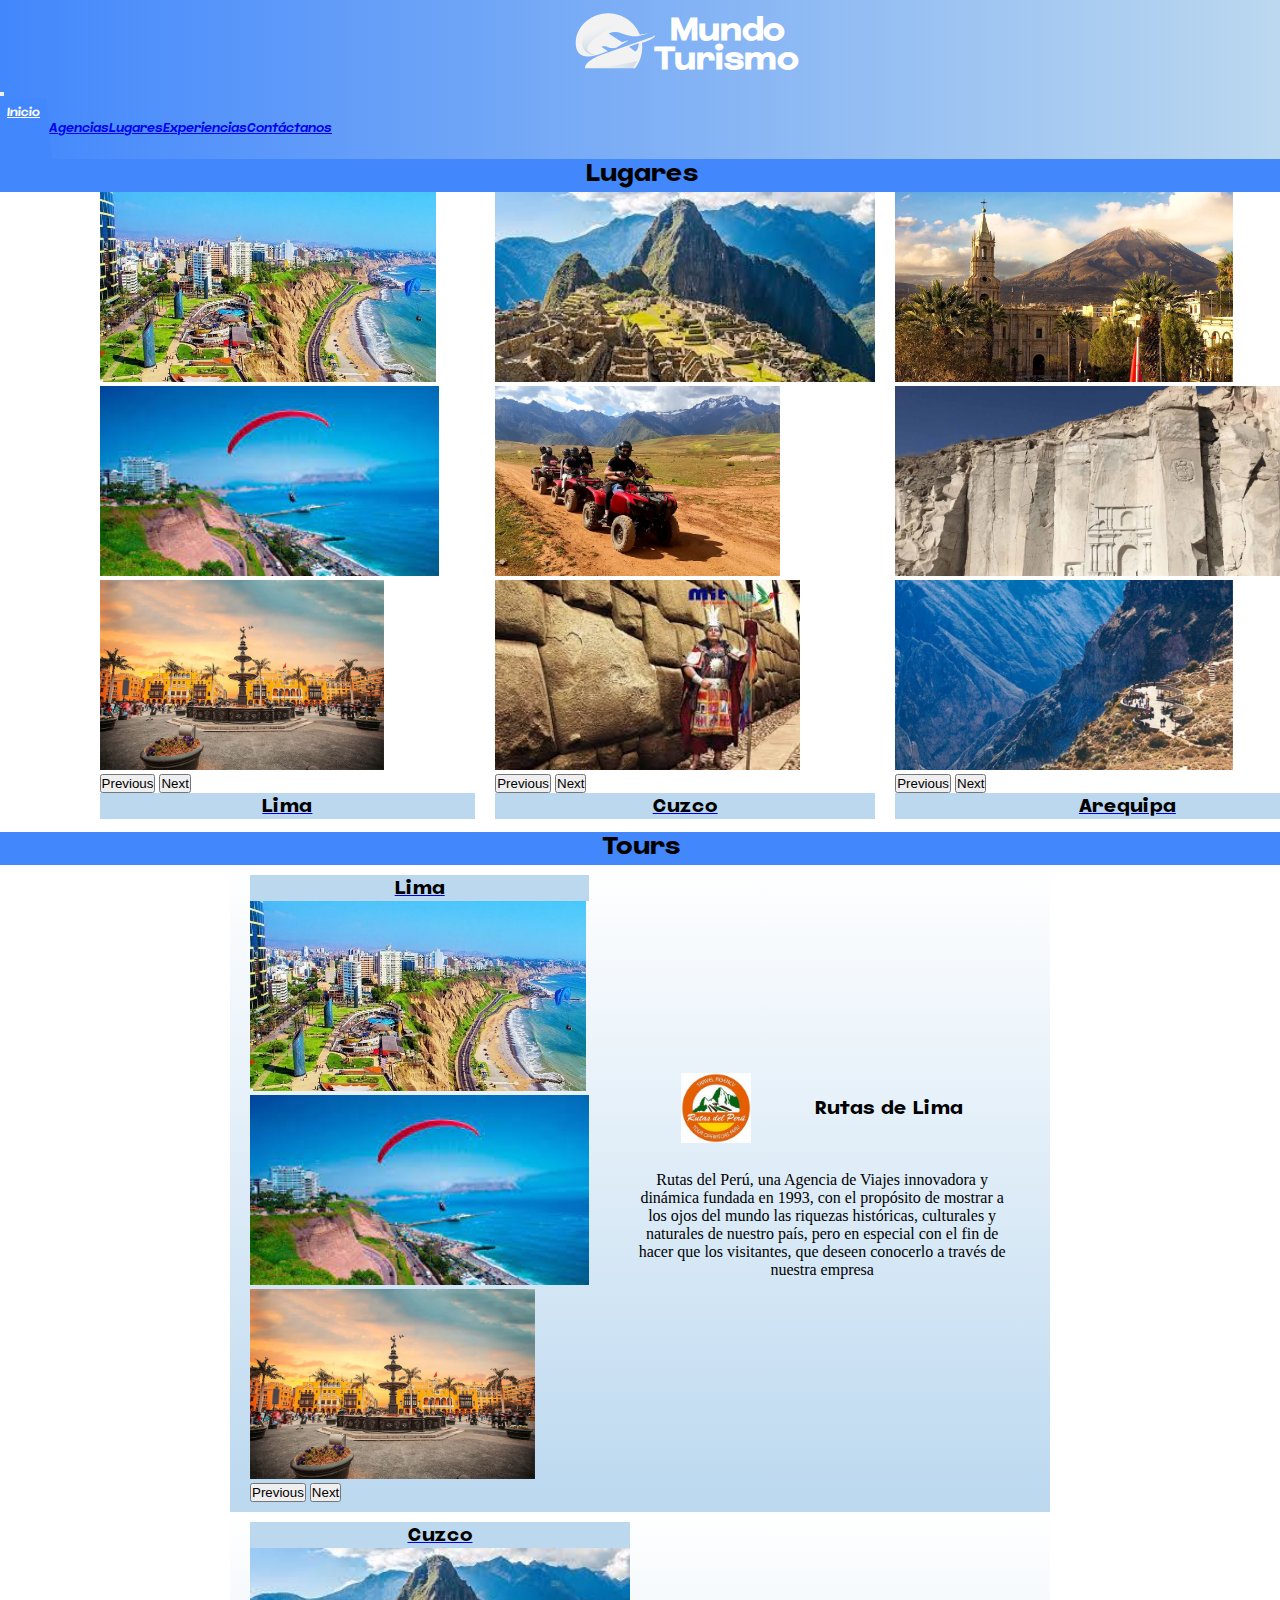
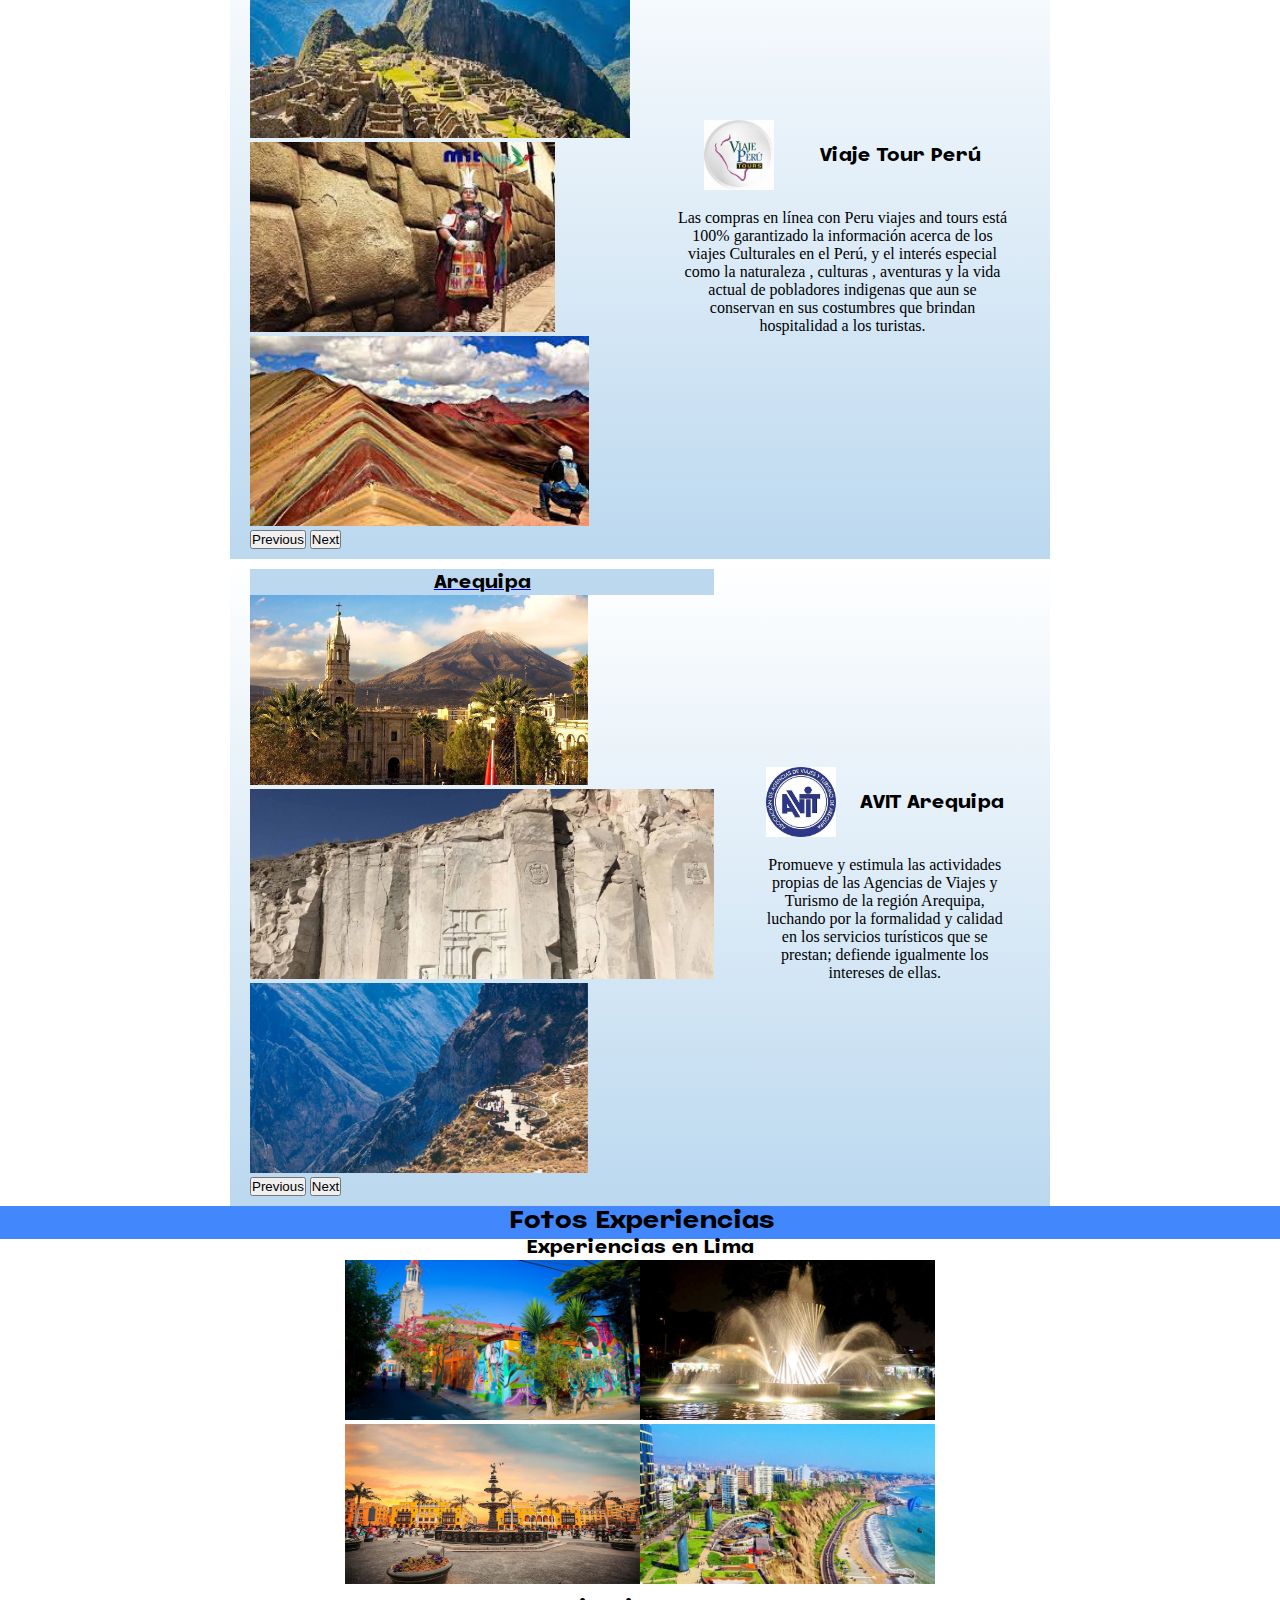
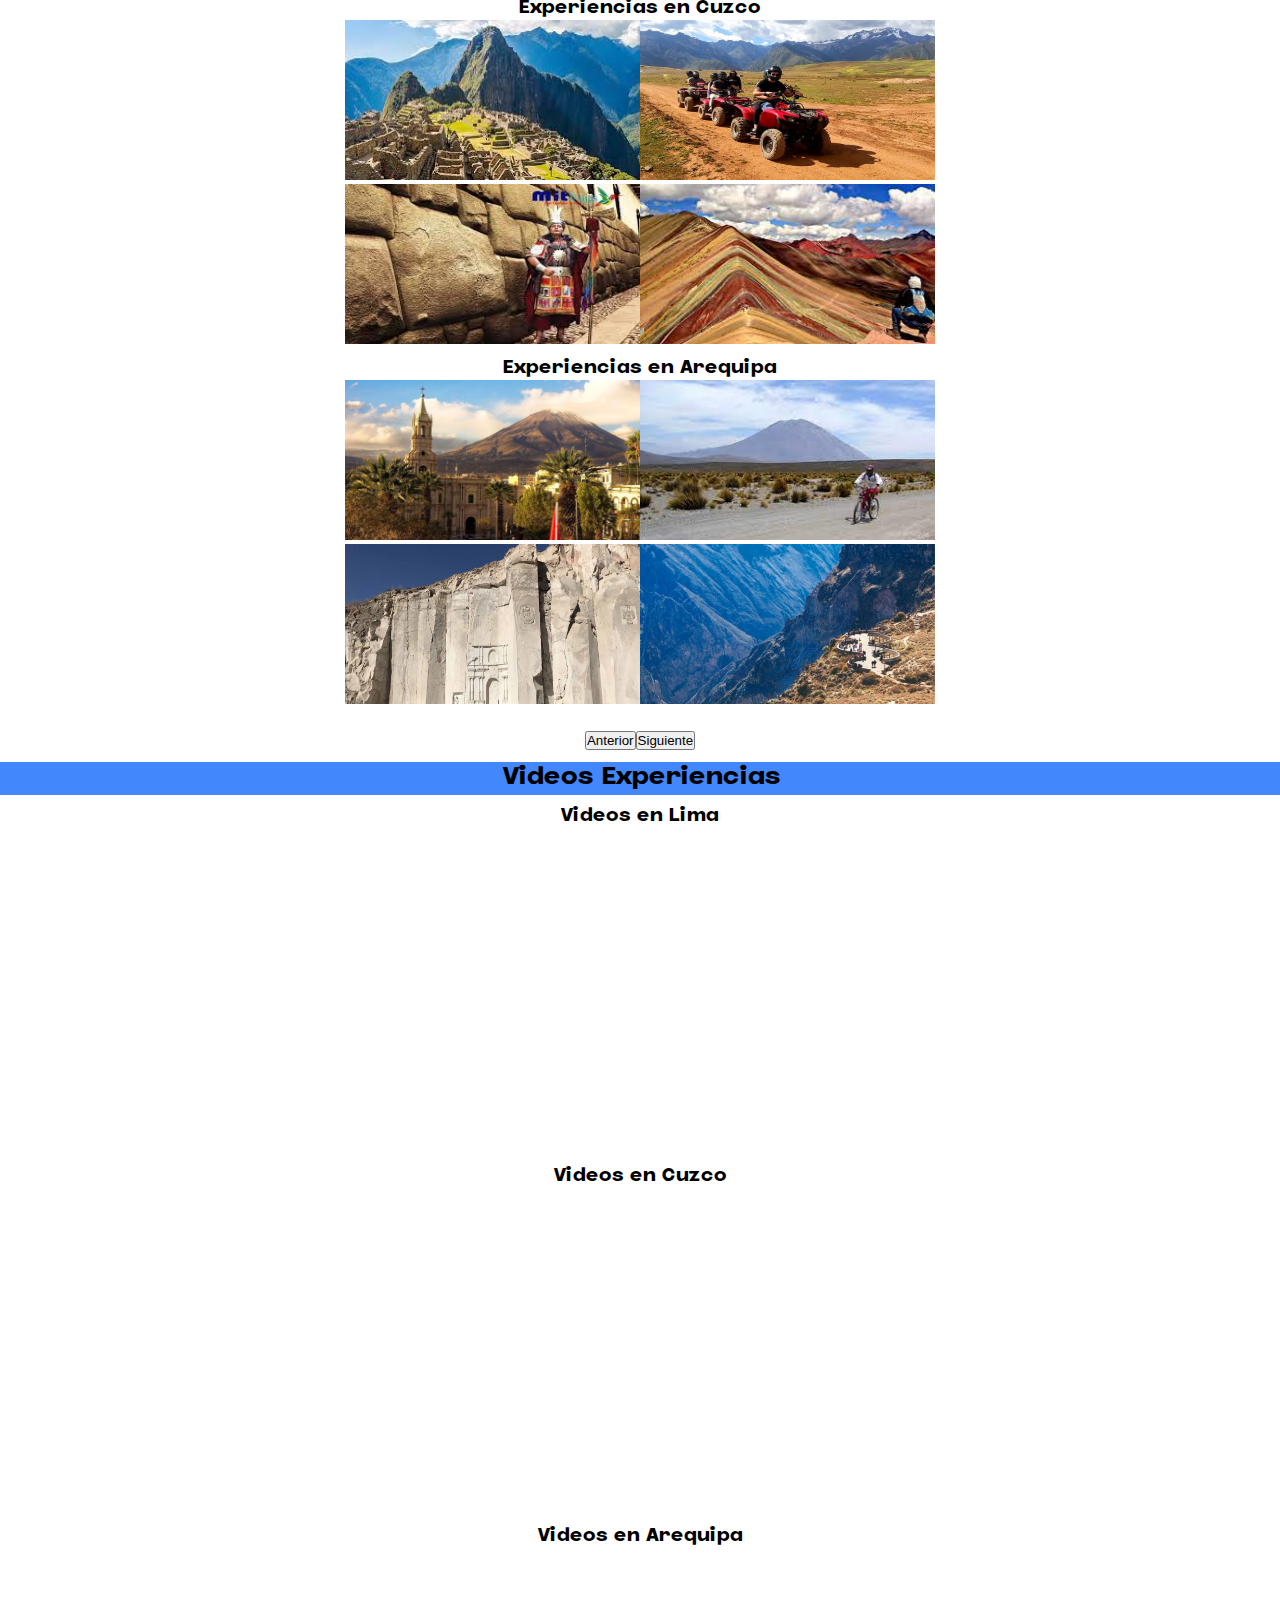
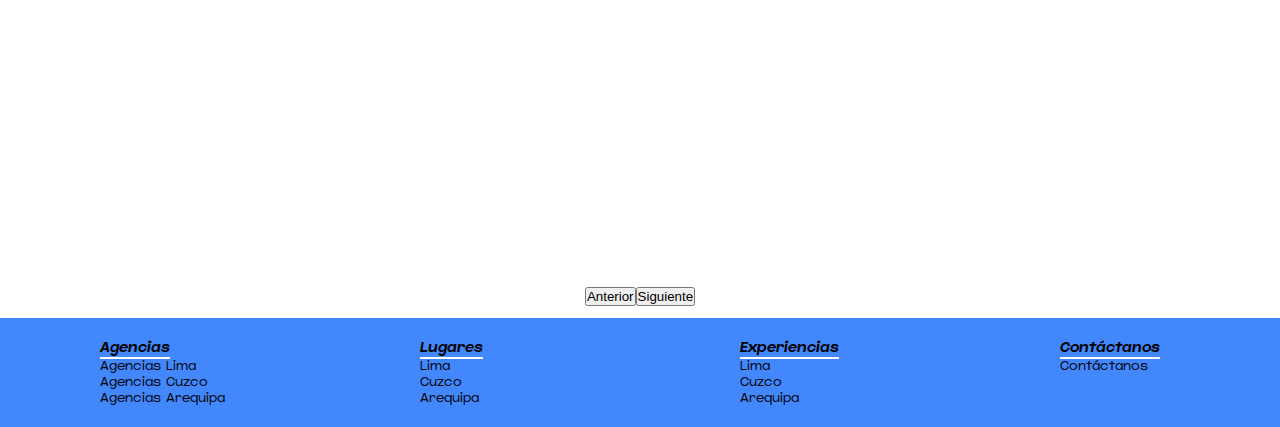
<file: index.html>
<!DOCTYPE html>
<html lang="en">

<head>
    <meta charset="UTF-8">
    <meta name="viewport" content="width=device-width, initial-scale=1.0">
    <meta name="description"
        content="Mundo Turismo consiste en facilitar la información a los turistas que quieran conocer más sobre el Perú y que actividades puedan realizar, además de saber sobre agencias de viaje que cumplan con lo que buscan los turistas">
    <meta name="keywords" content="turismo, peru, arequipa, lima, cuzco, actividades, agencias, viajes, videos, paquetes turisticos, vuelos, comida">

    <link href="https://cdn.jsdelivr.net/npm/bootstrap@5.3.2/dist/css/bootstrap.min.css" rel="stylesheet"
        integrity="sha384-T3c6CoIi6uLrA9TneNEoa7RxnatzjcDSCmG1MXxSR1GAsXEV/Dwwykc2MPK8M2HN" crossorigin="anonymous">
    <link rel="stylesheet" href="./css/estilos.css">
    <link rel="shortcut icon" href="./resources/logo-mundo-turismo-azul.png" type="image/x-icon">
    <title>Mundo Turismo || Tours, viajes y más </title>
</head>

<body>

    <header>
        <!-- Navegador -->

        <nav class="navbar bg-body-tertiary navbar-expand-lg">
            <div class="header__color container-fluid">
                <a class="flex-center text__none" href="./index.html">
                    <img src="./resources/logo-mundo-turismo.png" alt="Bootstrap" width="80" height="80">
                    <h1> Mundo Turismo</h1>
                </a>
                

                <button class="navbar-toggler" type="button" data-bs-toggle="collapse"
                    data-bs-target="#navbarNavAltMarkup" aria-controls="navbarNavAltMarkup" aria-expanded="false"
                    aria-label="Toggle navigation">
                    <span class="navbar-toggler-icon"></span>
                </button>
                <div class="collapse navbar-collapse header__nav__derecha" id="navbarNavAltMarkup">
                    <div class="header__nav navbar-nav">
                        <a class="header__nav--active link-underline-light" aria-current="page"
                            href="./index.html">Inicio</a>
                        <a class="nav-link link-underline-opacity-0" href="./pages/agencias.html">Agencias</a>
                        <a class="nav-link link-underline-opacity-0" href="./pages/lugares.html">Lugares</a>
                        <a class="nav-link link-underline-opacity-0" href="./pages/experiencias.html">Experiencias</a>
                        <a class="nav-link link-underline-opacity-0" href="./pages/contactanos.html">Contáctanos</a>

                    </div>
                </div>
            </div>
        </nav>
    </header>

    <main>


        <h2> Lugares </h2>

        <!-- Carrusel de fotos por ubicacion (Lima/cuzco/arq)  -->
        <section class="index__lugares__size main__size__responsive1">
            <article class="main__lugares1 main__lugares1__responsive1 shadow mb-2 bg-body-tertiary rounded-4">
                <div class="card rounded-4">
                    <div id="carousel__lugares--lima" class="carousel slide carousel-fade">
                        <div class="carousel-inner">
                            <div class="carousel-item active">
                                <img src="./resources/lima-fotos/Lima-costa2.jpg" class="imagen card-img-top d-block"
                                    alt="lima">
                            </div>
                            <div class="carousel-item">
                                <img src="./resources/lima-fotos/parapente.jpg"
                                    class="imagen card-img-top d-block w-100" alt="lima">
                            </div>
                            <div class="carousel-item">
                                <img src="./resources/lima-fotos/plaza-lima.jpg"
                                    class="imagen card-img-top d-block w-100" alt="lima">
                            </div>
                        </div>
                        <button class="carousel-control-prev" type="button" data-bs-target="#carousel__lugares--lima"
                            data-bs-slide="prev">
                            <span class="carousel-control-prev-icon" aria-hidden="true"></span>
                            <span class="visually-hidden">Previous</span>
                        </button>
                        <button class="carousel-control-next" type="button" data-bs-target="#carousel__lugares--lima"
                            data-bs-slide="next">
                            <span class="carousel-control-next-icon" aria-hidden="true"></span>
                            <span class="visually-hidden">Next</span>
                        </button>
                    </div>

                    <div class="main__subtitulo card-body rounded-bottom boton__selector">
                        <a class="link-underline link-underline-opacity-0" href="./pages/lugares.html">
                            <h3 class="estilo_subtitulo boton__selector">Lima</h3>
                        </a>

                    </div>
                </div>
            </article>
            <article class="main__lugares2 main__lugares2__responsive1 shadow mb-2 bg-body-tertiary rounded-4">
                <div class="card rounded-4">
                    <div id="carousel__lugares--cuzco" class="carousel slide carousel-fade">
                        <div class="carousel-inner">
                            <div class="carousel-item active">
                                <img src="./resources/cuz-fotos/machu-picchu.jpg" class="imagen card-img-top d-block"
                                    alt="cuzco">
                            </div>
                            <div class="carousel-item">
                                <img src="./resources/cuz-fotos/cuatrimotos.jpg"
                                    class="imagen card-img-top d-block w-100" alt="cuzco">
                            </div>
                            <div class="carousel-item">
                                <img src="./resources/cuz-fotos/12-angulos.jpg"
                                    class="imagen card-img-top d-block w-100" alt="cuzco">
                            </div>
                        </div>
                        <button class="carousel-control-prev" type="button" data-bs-target="#carousel__lugares--cuzco"
                            data-bs-slide="prev">
                            <span class="carousel-control-prev-icon" aria-hidden="true"></span>
                            <span class="visually-hidden">Previous</span>
                        </button>
                        <button class="carousel-control-next" type="button" data-bs-target="#carousel__lugares--cuzco"
                            data-bs-slide="next">
                            <span class="carousel-control-next-icon" aria-hidden="true"></span>
                            <span class="visually-hidden">Next</span>
                        </button>
                    </div>
                    <div class="main__subtitulo card-body rounded-bottom boton__selector">
                        <a class="link-underline link-underline-opacity-0" href="./pages/lugares.html">
                            <h3 class="estilo_subtitulo boton__selector">Cuzco</h3>
                        </a>
                    </div>
                </div>
            </article>
            <article class="main__lugares3 main__lugares3__responsive1 shadow mb-2 bg-body-tertiary rounded-4">
                <div class="card rounded-4">
                    <div id="carousel__lugares--arq" class="carousel slide carousel-fade">
                        <div class="carousel-inner">
                            <div class="carousel-item active">
                                <img src="./resources/arq-fotos/misti.jpg" class="imagen card-img-top d-block"
                                    alt="arequipa">
                            </div>
                            <div class="carousel-item">
                                <img src="./resources/arq-fotos/Ruta-del-sillar.jpg"
                                    class="imagen card-img-top d-block w-100" alt="arequipa">
                            </div>
                            <div class="carousel-item">
                                <img src="./resources/arq-fotos/valle-colca.jpg"
                                    class="imagen card-img-top d-block w-100" alt="arequipa">
                            </div>
                        </div>
                        <button class="carousel-control-prev" type="button" data-bs-target="#carousel__lugares--arq"
                            data-bs-slide="prev">
                            <span class="carousel-control-prev-icon" aria-hidden="true"></span>
                            <span class="visually-hidden">Previous</span>
                        </button>
                        <button class="carousel-control-next" type="button" data-bs-target="#carousel__lugares--arq"
                            data-bs-slide="next">
                            <span class="carousel-control-next-icon" aria-hidden="true"></span>
                            <span class="visually-hidden">Next</span>
                        </button>
                    </div>

                    <div class="main__subtitulo card-body rounded-bottom boton__selector">
                        <a class="link-underline link-underline-opacity-0" href="./pages/lugares.html">
                            <h3 class="estilo_subtitulo boton__selector">Arequipa</h3>
                        </a>

                    </div>
                </div>
            </article>
        </section>





        <h2> Tours </h2>

        <!-- Grid de 2 columnas y una de ellas con dos filas para titulo y texto, tambien con carrusel de fotos en la primera columna -->
        <section class="index__tour--flex">


            <article class="index__tour fondo__experiencias rounded-4">
                <div class="main__tour1 shadow rounded-4">
                    <div class="card rounded-4">
                        <div class="card-body main__subtitulo rounded-top-4 boton__selector">
                            <a class="link-underline link-underline-opacity-0" href="./pages/agencias.html">
                                <h3 class="estilo_subtitulo boton__selector rounded-4">Lima</h3>
                            </a>

                        </div>
                        <div id="carousel_tour--lima" class="carousel slide carousel-fade">
                            <div class="carousel-inner">
                                <div class="carousel-item active">
                                    <img src="./resources/lima-fotos/Lima-costa2.jpg"
                                        class="imagen card-img-bottom w-100 d-block" alt="lima">
                                </div>
                                <div class="carousel-item">
                                    <img src="./resources/lima-fotos/parapente.jpg"
                                        class="imagen card-img-bottom d-block w-100" alt="lima">
                                </div>
                                <div class="carousel-item">
                                    <img src="./resources/lima-fotos/plaza-lima.jpg"
                                        class="imagen card-img-bottom d-block w-100" alt="lima">
                                </div>
                            </div>
                            <button class="carousel-control-prev" type="button" data-bs-target="#carousel_tou--lima"
                                data-bs-slide="prev">
                                <span class="carousel-control-prev-icon" aria-hidden="true"></span>
                                <span class="visually-hidden">Previous</span>
                            </button>
                            <button class="carousel-control-next" type="button" data-bs-target="#carousel_tour--lima"
                                data-bs-slide="next">
                                <span class="carousel-control-next-icon" aria-hidden="true"></span>
                                <span class="visually-hidden">Next</span>
                            </button>
                        </div>


                    </div>


                </div>

                <div class="main__tour2">
                    <div class="main__tour2--arriba main__tour2--distribucion">
                        <a class="link-underline link-underline-opacity-0" href="https://www.rutasdelperu.com/">
                            <img src="./resources/logo-agencias/lima.jpg" alt="agencia-lima"
                                class="logo__agencia rounded-circle">
                        </a>
                        <h3>Rutas de Lima</h3>
                    </div>
                    <div class="main__tour2--abajo main__tour2--distribucion">


                        <p class="card__texto2">
                            Rutas del Perú, una Agencia de Viajes innovadora y dinámica fundada en 1993, con el
                            propósito de mostrar a los ojos del mundo las riquezas históricas, culturales y
                            naturales de nuestro país, pero en especial con el fin de hacer que los visitantes, que
                            deseen conocerlo a través de nuestra empresa
                        </p>

                    </div>

                </div>




            </article>

            <article class="index__tour fondo__experiencias rounded-4">
                <div class="main__tour1 shadow rounded-4">
                    <div class="card rounded-4">
                        <div class="card-body main__subtitulo rounded-top-4 boton__selector">
                            <a class="link-underline link-underline-opacity-0" href="./pages/agencias.html">
                                <h3 class="estilo_subtitulo boton__selector rounded-4">Cuzco</h3>
                            </a>

                        </div>
                        <div id="carousel_tour--cuzco" class="carousel slide carousel-fade">
                            <div class="carousel-inner">
                                <div class="carousel-item active">
                                    <img src="./resources/cuz-fotos/machu-picchu.jpg"
                                        class="imagen card-img-bottom w-100 d-block" alt="cuzco">
                                </div>
                                <div class="carousel-item">
                                    <img src="./resources/cuz-fotos/12-angulos.jpg"
                                        class="imagen card-img-bottom d-block w-100" alt="cuzco">
                                </div>
                                <div class="carousel-item">
                                    <img src="./resources/cuz-fotos/7-colores.jpg"
                                        class="imagen card-img-bottom d-block w-100" alt="cuzco">
                                </div>
                            </div>
                            <button class="carousel-control-prev" type="button" data-bs-target="#carousel_tou--cuzco"
                                data-bs-slide="prev">
                                <span class="carousel-control-prev-icon" aria-hidden="true"></span>
                                <span class="visually-hidden">Previous</span>
                            </button>
                            <button class="carousel-control-next" type="button" data-bs-target="#carousel_tour--cuzco"
                                data-bs-slide="next">
                                <span class="carousel-control-next-icon" aria-hidden="true"></span>
                                <span class="visually-hidden">Next</span>
                            </button>
                        </div>


                    </div>


                </div>

                <div class="main__tour2">
                    <div class="main__tour2--arriba main__tour2--distribucion">
                        <a class="link-underline link-underline-opacity-0" href="https://www.peruviajesandtours.com/">
                            <img src="./resources/logo-agencias/travel_peru.jpg" alt="agencia-cuzco"
                                class="logo__agencia rounded-circle">
                        </a>
                        <h3>Viaje Tour Perú</h3>
                    </div>
                    <div class="main__tour2--abajo main__tour2--distribucion">

                        <p class="card__texto2">
                            Las compras en línea con Peru viajes and tours está 100% garantizado la
                            información acerca de los viajes Culturales en el Perú, y el interés
                            especial como la naturaleza , culturas , aventuras y la vida actual de
                            pobladores indigenas que aun se conservan en sus costumbres
                            que brindan hospitalidad a los turistas.
                        </p>

                    </div>

                </div>




            </article>


            <article class="index__tour fondo__experiencias rounded-4">
                <div class="main__tour1 shadow rounded-4">
                    <div class="card rounded-4">
                        <div class="card-body main__subtitulo rounded-top-4 boton__selector">
                            <a class="link-underline link-underline-opacity-0" href="./pages/agencias.html">
                                <h3 class="estilo_subtitulo boton__selector rounded-4">Arequipa</h3>
                            </a>

                        </div>
                        <div id="carousel_tour--arequipa" class="carousel slide carousel-fade">
                            <div class="carousel-inner">
                                <div class="carousel-item active">
                                    <img src="./resources/arq-fotos/misti.jpg"
                                        class="imagen card-img-bottom w-100 d-block" alt="arequipa">
                                </div>
                                <div class="carousel-item">
                                    <img src="./resources/arq-fotos/Ruta-del-sillar.jpg"
                                        class="imagen card-img-bottom d-block w-100" alt="arequipa">
                                </div>
                                <div class="carousel-item">
                                    <img src="./resources/arq-fotos/valle-colca.jpg"
                                        class="imagen card-img-bottom d-block w-100" alt="arequipa">
                                </div>
                            </div>
                            <button class="carousel-control-prev" type="button"
                                data-bs-target="#carousel_tour--arequipa" data-bs-slide="prev">
                                <span class="carousel-control-prev-icon" aria-hidden="true"></span>
                                <span class="visually-hidden">Previous</span>
                            </button>
                            <button class="carousel-control-next" type="button"
                                data-bs-target="#carousel_tour--arequipa" data-bs-slide="next">
                                <span class="carousel-control-next-icon" aria-hidden="true"></span>
                                <span class="visually-hidden">Next</span>
                            </button>
                        </div>


                    </div>


                </div>

                <div class="main__tour2">
                    <div class="main__tour2--arriba main__tour2--distribucion">
                        <a class="link-underline link-underline-opacity-0" href="https://shop.avitaqp.org/avit">
                            <img src="./resources/logo-agencias/agencia_arq.jpg" alt="agencia-arq"
                                class="logo__agencia rounded-circle">
                        </a>
                        <h3>AVIT Arequipa</h3>
                    </div>
                    <div class="main__tour2--abajo main__tour2--distribucion">

                        <p class="card__texto2">
                            Promueve y estimula las actividades propias de las Agencias de Viajes y Turismo de la
                            región Arequipa, luchando por la formalidad y calidad en los servicios turísticos que se
                            prestan; defiende igualmente los intereses de ellas.
                        </p>

                    </div>

                </div>




            </article>


        </section>

        <h2> Fotos Experiencias </h2>

        <!-- Grid de fotos de 2 columnas y 2 filas para colocar fotos en orden, tambien como carrusel de fotos-->

        <section id="carousel__fotos" class="carousel carousel-fade slide" data-bs-touch="false">
            <article class="carousel-inner">
                <div class="main__fotos--ancho carousel-item active">
                    <div class="main__fotos">
                        <div class="main__fotos--arriba">
                            <h3>Experiencias en Lima</h3>
                        </div>

                        <div class="main__fotos--abajo">



                            <div class="main__fotos__grid1">
                                <img src="./resources/lima-fotos/90220-Barranco.jpg" class="d-block main__fotos--imagen"
                                    alt="fotos__lima">
                            </div>
                            <div class="main__fotos__grid2">
                                <img src="./resources/lima-fotos/lima-aguas.jpg" class="d-block main__fotos--imagen"
                                    alt="fotos__lima">

                            </div>
                            <div class="main__fotos_grid3">
                                <img src="./resources/lima-fotos/plaza-lima.jpg" class="d-block main__fotos--imagen"
                                    alt="fotos__lima">

                            </div>
                            <div class="main__fotos__grid4">
                                <img src="./resources/lima-fotos/Lima-costa2.jpg" class="d-block main__fotos--imagen"
                                    alt="fotos__lima">

                            </div>
                        </div>
                    </div>
                </div>

                <div class="main__fotos--ancho carousel-item">

                    <div class="main__fotos">

                        <div class="main__fotos--arriba">
                            <h3>Experiencias en Cuzco</h3>
                        </div>

                        <div class="main__fotos--abajo">



                            <div class="main__fotos__grid1">
                                <img src="./resources/cuz-fotos/machu-picchu.jpg" class="d-block main__fotos--imagen"
                                    alt="fotos__cuzco">
                            </div>
                            <div class="main__fotos__grid2">
                                <img src="./resources/cuz-fotos/cuatrimotos.jpg" class="d-block main__fotos--imagen"
                                    alt="fotos__cuzco">

                            </div>
                            <div class="main__fotos_grid3">
                                <img src="./resources/cuz-fotos/12-angulos.jpg" class="d-block main__fotos--imagen"
                                    alt="fotos__cuzco">

                            </div>
                            <div class="main__fotos__grid4">
                                <img src="./resources/cuz-fotos/7-colores.jpg" class="d-block main__fotos--imagen"
                                    alt="fotos__cuzco">

                            </div>
                        </div>
                    </div>
                </div>


                <div class="main__fotos--ancho carousel-item">

                    <div class="main__fotos">

                        <div class="main__fotos--arriba">
                            <h3>Experiencias en Arequipa</h3>
                        </div>

                        <div class="main__fotos--abajo">



                            <div class="main__fotos__grid1">
                                <img src="./resources/arq-fotos/misti.jpg" class="d-block main__fotos--imagen"
                                    alt="fotos__arequipa">
                            </div>
                            <div class="main__fotos__grid2">
                                <img src="./resources/arq-fotos/bici.jpg" class="d-block main__fotos--imagen"
                                    alt="fotos__arequipa">

                            </div>
                            <div class="main__fotos_grid3">
                                <img src="./resources/arq-fotos/Ruta-del-sillar.jpg" class="d-block main__fotos--imagen"
                                    alt="fotos__arequipa">

                            </div>
                            <div class="main__fotos__grid4">
                                <img src="./resources/arq-fotos/valle-colca.jpg" class="d-block main__fotos--imagen"
                                    alt="fotos__arequipa">

                            </div>
                        </div>
                    </div>
                </div>
            </article>


            <article class="main__fotos--botones gap-2 d-md-flex">
                <button class="btn btn-light" type="button" data-bs-target="#carousel__fotos"
                    data-bs-slide="prev">Anterior</button>
                <button class="btn btn-light" type="button" data-bs-target="#carousel__fotos"
                    data-bs-slide="next">Siguiente</button>
            </article>
        </section>




        <h2> Videos Experiencias </h2>

        <!-- Carrusel de videos -->

        <section id="carousel__videos" class="carousel slide carousel-fade" data-bs-ride="#">
            <article class="carousel-inner">
                <div class="carousel-item active">
                    <div class="main__videos">
                        <div class="main__videos--arriba">
                            <h3>Videos en Lima</h3>
                        </div>

                        <div class="main__videos--abajo">

                            <iframe class="main__videos__size"
                                src="https://www.youtube.com/embed/gXrBMAj8zSE?si=ebRTc116MNPaOKtb"
                                title="YouTube video player" frameborder="0"
                                allow="accelerometer; autoplay; clipboard-write; encrypted-media; gyroscope; picture-in-picture; web-share"
                                allowfullscreen></iframe>
                        </div>
                    </div>
                </div>

                <div class="carousel-item">

                    <div class="main__videos">

                        <div class="main__videos--arriba">
                            <h3>Videos en Cuzco</h3>
                        </div>

                        <div class="main__videos--abajo">
                            <iframe class="main__videos__size"
                                src="https://www.youtube.com/embed/_YH9JoDR-kY?si=ON-mN5SO2_yBagcx"
                                title="YouTube video player" frameborder="0"
                                allow="accelerometer; autoplay; clipboard-write; encrypted-media; gyroscope; picture-in-picture; web-share"
                                allowfullscreen></iframe>


                        </div>
                    </div>
                </div>



                <div class="carousel-item">

                    <div class="main__videos">

                        <div class="main__videos--arriba">
                            <h3>Videos en Arequipa</h3>
                        </div>

                        <div class="main__videos--abajo">
                            <iframe class="main__videos__size"
                                src="https://www.youtube.com/embed/-QCiMuRSSck?si=igDWkr8HQ7EkHX83"
                                title="YouTube video player" frameborder="0"
                                allow="accelerometer; autoplay; clipboard-write; encrypted-media; gyroscope; picture-in-picture; web-share"
                                allowfullscreen></iframe>
                        </div>
                    </div>
                </div>
            </article>


            <article class="main__fotos--botones gap-2 d-md-flex">
                <button class="btn btn-light" type="button" data-bs-target="#carousel__videos"
                    data-bs-slide="prev">Anterior</button>
                <button class="btn btn-light" type="button" data-bs-target="#carousel__videos"
                    data-bs-slide="next">Siguiente</button>
            </article>
        </section>

    </main>
    <!-- Footer -->
    <footer class="footer">

        <div class="footer__centrar">

            <div class="footer-row">

                <div class="footer-links">
                    <h6>Agencias</h6>
                    <ul>
                        <li><a href="./pages/agencias.html">Agencias Lima</a></li>
                        <li><a href="./pages/agencias.html">Agencias Cuzco</a></li>
                        <li><a href="./pages/agencias.html">Agencias Arequipa</a></li>

                    </ul>

                </div>

                <div class="footer-links">
                    <h6>Lugares</h6>
                    <ul>
                        <li><a href="./pages/lugares.html">Lima</a></li>
                        <li><a href="./pages/lugares.html">Cuzco</a></li>
                        <li><a href="./pages/lugares.html">Arequipa</a></li>

                    </ul>

                </div>

                <div class="footer-links">
                    <h6>Experiencias</h6>
                    <ul>
                        <li><a href="./pages/experiencias.html">Lima</a></li>
                        <li><a href="./pages/experiencias.html">Cuzco</a></li>
                        <li><a href="./pages/experiencias.html">Arequipa</a></li>

                    </ul>

                </div>

                <div class="footer-links">
                    <h6>Contáctanos</h6>
                    <ul>
                        <li><a href="./pages/contactanos.html">Contáctanos</a></li>
                    </ul>
                </div>


            </div>



        </div>


    </footer>

    <script src="https://cdn.jsdelivr.net/npm/bootstrap@5.3.2/dist/js/bootstrap.bundle.min.js"
        integrity="sha384-C6RzsynM9kWDrMNeT87bh95OGNyZPhcTNXj1NW7RuBCsyN/o0jlpcV8Qyq46cDfL"
        crossorigin="anonymous"></script>
</body>

</html>
</file>
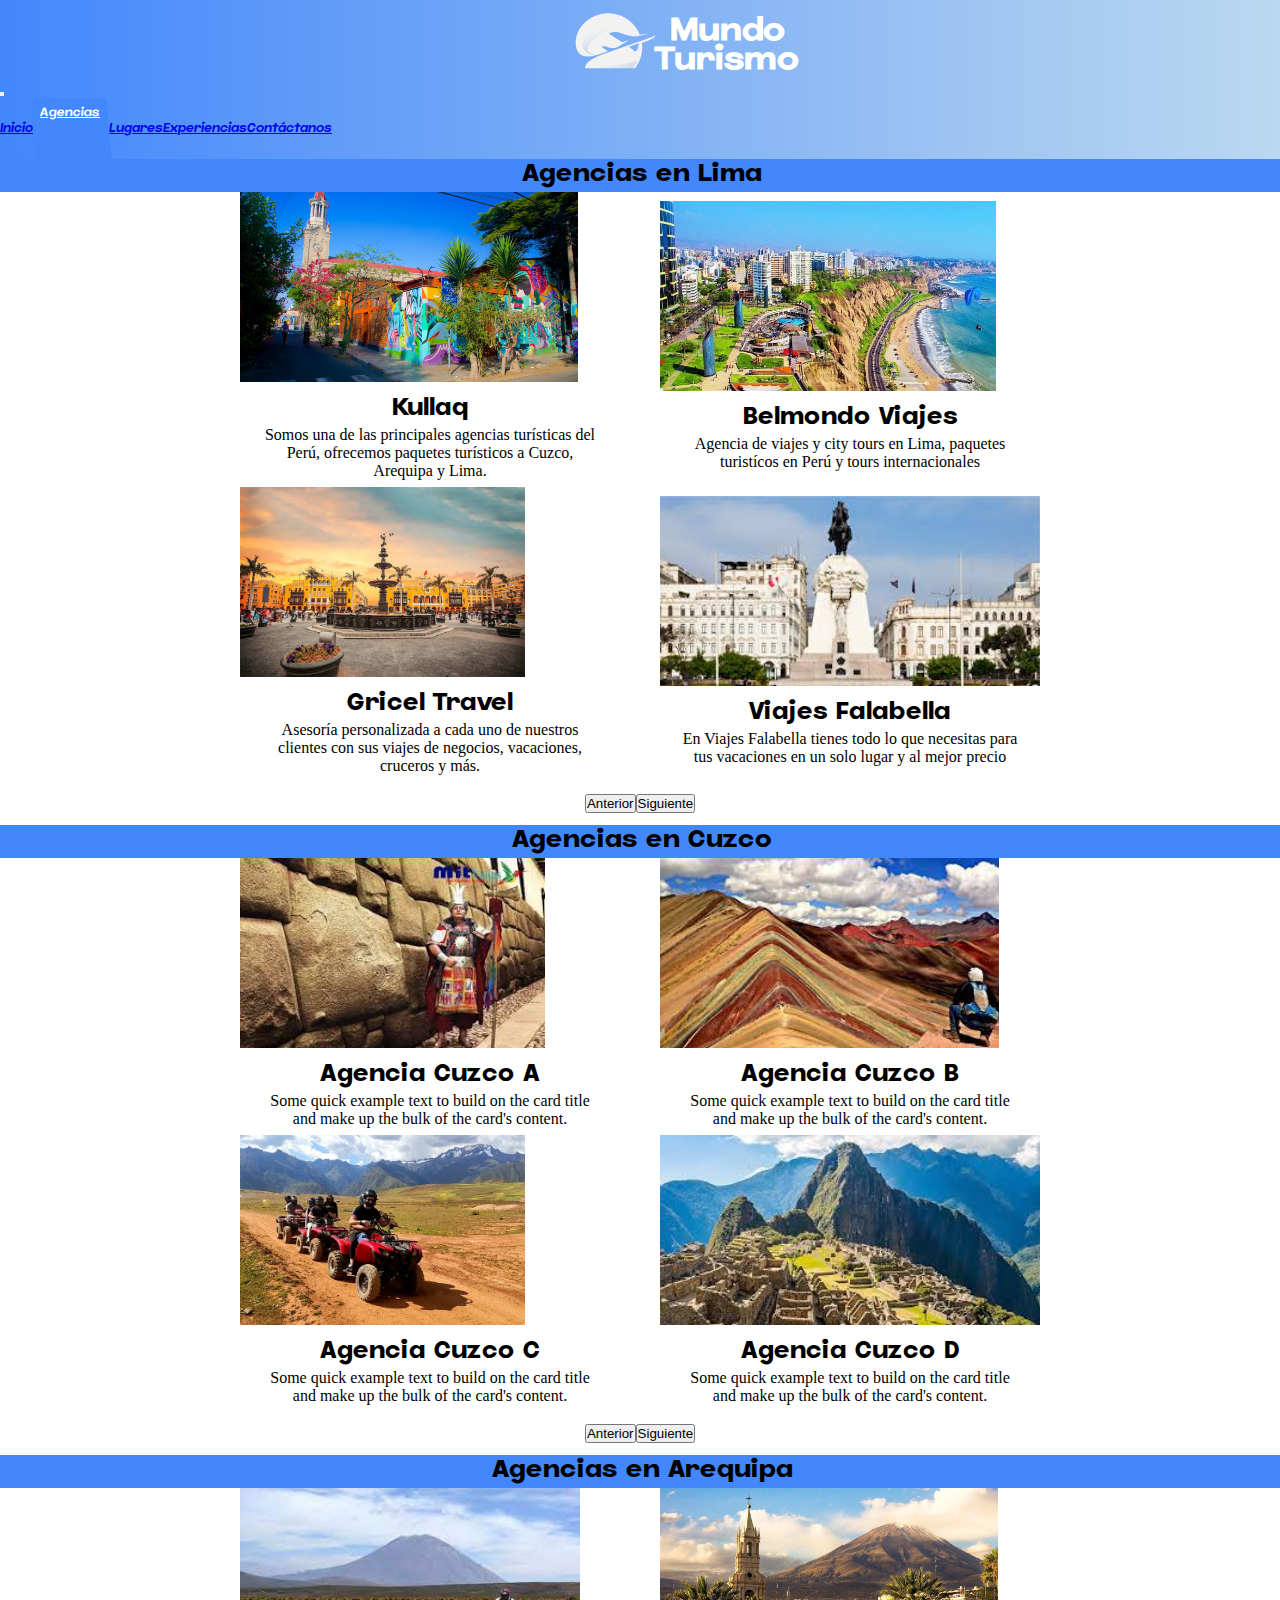
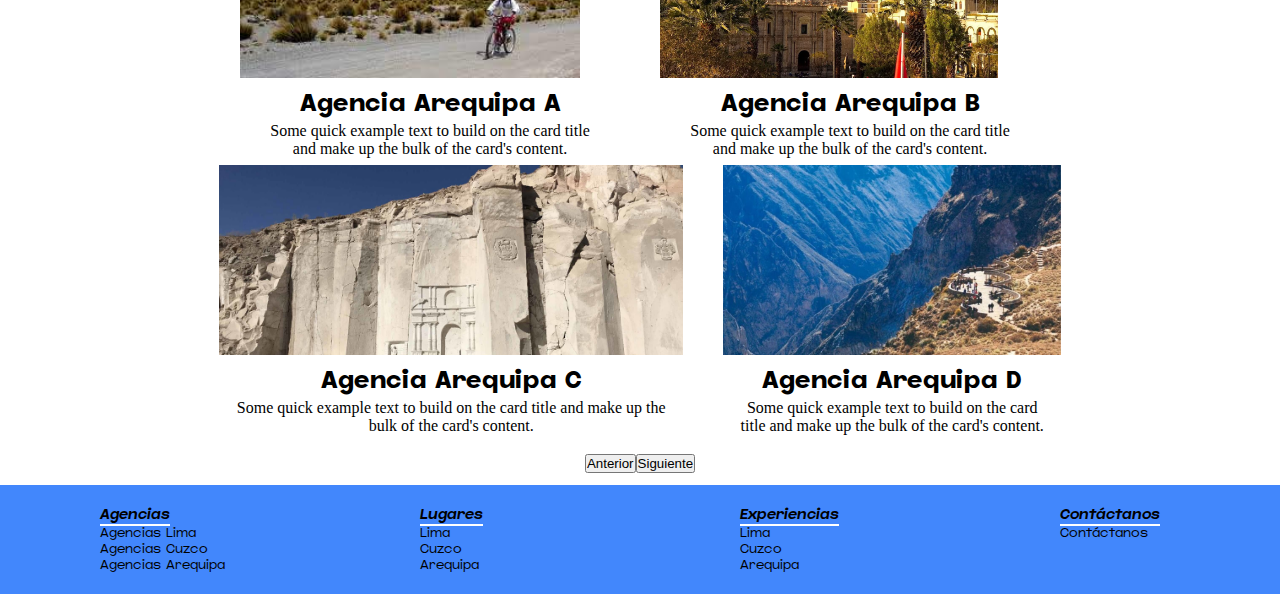
<file: pages/agencias.html>
<!DOCTYPE html>
<html lang="en">

<head>
    <meta charset="UTF-8">
    <meta name="viewport" content="width=device-width, initial-scale=1.0">
    <meta name="description" content="Resumen de agencias disponibles por ciudades como Arequipa, Lima y Cuzco, tambien incluyen los links de las paginas principales para mayor información">
    <meta name="keywords"
        content="agencias, arequipa, cuzco, lima, actividades, links, paquete turistico, asesoria, nacional, internacional, vacaciones, vuelos">

    <link href="https://cdn.jsdelivr.net/npm/bootstrap@5.3.2/dist/css/bootstrap.min.css" rel="stylesheet"
        integrity="sha384-T3c6CoIi6uLrA9TneNEoa7RxnatzjcDSCmG1MXxSR1GAsXEV/Dwwykc2MPK8M2HN" crossorigin="anonymous">
    <link rel="stylesheet" href="../css/estilos.css">
    <link rel="shortcut icon" href="../resources/logo-mundo-turismo-azul.png" type="image/x-icon">

    <title>Principales Agencias || Tours y links de paginas de turismo</title>
</head>

<body>

    <header>
        <!-- Navegador -->
        <nav class="navbar bg-body-tertiary navbar-expand-lg">
            <div class="header__color container-fluid">
                 <a class="flex-center text__none" href="../index.html">
                    <img src="../resources/logo-mundo-turismo.png" alt="Bootstrap" width="80" height="80">
                    <h1> Mundo Turismo</h1>
                </a>

                <button class="navbar-toggler" type="button" data-bs-toggle="collapse"
                    data-bs-target="#navbarNavAltMarkup" aria-controls="navbarNavAltMarkup" aria-expanded="false"
                    aria-label="Toggle navigation">
                    <span class="navbar-toggler-icon"></span>
                </button>
                <div class="collapse navbar-collapse header__nav__derecha" id="navbarNavAltMarkup">
                    <div class="header__nav navbar-nav">
                        <a class="nav-link" href="../index.html">Inicio</a>
                        <a class="header__nav--active" aria-current="page" href="./agencias.html">Agencias</a>
                        <a class="nav-link" href="./lugares.html">Lugares</a>
                        <a class="nav-link" href="./experiencias.html">Experiencias</a>
                        <a class="nav-link" href="./contactanos.html">Contáctanos</a>

                    </div>
                </div>
            </div>
        </nav>
    </header>

    <main>


        <h2>Agencias en Lima</h2>

        <!-- Carrusel de una grilla de dos columnas que se dividen cada columna con un card -->


        <section class="agencia__size--responsive">


            <article id="agencias_lima_control" class="carousel" data-bs-ride="#">
                <div class="carousel-inner">
                    <div class="carousel-item active">
                        <div class="agencia__size">
                            <div class="main__agencia1">
                                <div class="card">

                                    <img src="../resources/lima-fotos/90220-Barranco.jpg" class="imagen card-img-top"
                                        alt="lima__foto">
                                    <div>
                                        <h3 class="card__texto">
                                            <a href="https://www.viajesfalabella.com.pe/">Kullaq

                                            </a>
                                        </h3>
                                        <p class="card-text card__texto2">Somos una de las principales agencias
                                            turísticas del Perú, ofrecemos paquetes turísticos a Cuzco, Arequipa y Lima.
                                        </p>
                                    </div>

                                </div>
                            </div>

                            <div class="main__agencia2">
                                <div class="card">

                                    <img src="../resources/lima-fotos/Lima-costa2.jpg" class="imagen card-img-top"
                                        alt="lima__foto">
                                    <div>
                                        <h3 class="card__texto">
                                            <a href="https://www.belmondoviajes.com/">
                                                Belmondo Viajes
                                            </a>
                                        </h3>
                                        <p class="card-text card__texto2">Agencia de viajes y city tours en Lima,
                                            paquetes turistícos en Perú y tours internacionales</p>
                                    </div>

                                </div>
                            </div>


                        </div>

                    </div>

                    <div class="carousel-item">
                        <div class="agencia__size">
                            <div class="main__agencia1">
                                <div class="card">

                                    <img src="../resources/lima-fotos/plaza-lima.jpg" class="imagen card-img-top"
                                        alt="lima__foto">
                                    <div class="">
                                        <h3 class="card__texto">
                                            <a href="https://www.griceltravel.com/">Gricel Travel</a>
                                        </h3>
                                        <p class="card-text card__texto2">Asesoría personalizada a cada uno de nuestros
                                            clientes con sus viajes de negocios, vacaciones, cruceros y
                                            más.</p>
                                    </div>

                                </div>
                            </div>

                            <div class="main__agencia2">
                                <div class="card">

                                    <img src="../resources/lima-fotos/monumentos/san_martin.jfif"
                                        class="imagen card-img-top" alt="lima__foto">
                                    <div class="">
                                        <h3 class="card__texto">
                                            <a href="https://www.viajesfalabella.com.pe/">Viajes Falabella</a>
                                        </h3>
                                        <p class="card-text card__texto2">En Viajes Falabella tienes todo lo que
                                            necesitas para tus vacaciones en un solo lugar y al mejor precio</p>
                                    </div>

                                </div>
                            </div>


                        </div>

                    </div>

                </div>


                <div class="main__fotos--botones gap-2 d-md-flex">
                    <button class="btn btn-light" type="button" data-bs-target="#agencias_lima_control"
                        data-bs-slide="prev">Anterior</button>
                    <button class="btn btn-light" type="button" data-bs-target="#agencias_lima_control"
                        data-bs-slide="next">Siguiente</button>
                </div>
            </article>
        </section>

        <h2>Agencias en Cuzco</h2>

        <section class="agencia__size--responsive">
            <article id="agencias_cuzco_control" class="carousel">
                <div class="carousel-inner">
                    <div class="carousel-item active">
                        <div class="agencia__size">
                            <div class="main__agencia1">
                                <div class="card">

                                    <img src="../resources/cuz-fotos/12-angulos.jpg" class="imagen card-img-top"
                                        alt="cuzco__foto">
                                    <div class="">
                                        <h3 class="card__texto">
                                            <a href="">Agencia Cuzco A</a>
                                        </h3>
                                        <p class="card-text card__texto2">Some quick example text to build on the card
                                            title
                                            and make up the
                                            bulk of
                                            the card's content.</p>
                                    </div>

                                </div>
                            </div>

                            <div class="main__agencia2">
                                <div class="card">

                                    <img src="../resources/cuz-fotos/7-colores.jpg" class="imagen card-img-top"
                                        alt="cuzco__foto">
                                    <div class="">
                                        <h3 class="card__texto">
                                            <a href="">Agencia Cuzco B</a>
                                        </h3>
                                        <p class="card-text card__texto2">Some quick example text to build on the card
                                            title
                                            and make up the
                                            bulk of
                                            the card's content.</p>
                                    </div>

                                </div>
                            </div>


                        </div>


                    </div>

                    <div class="carousel-item">
                        <div class="agencia__size">
                            <div class="main__agencia1">
                                <div class="card">

                                    <img src="../resources/cuz-fotos/cuatrimotos.jpg" class="imagen card-img-top"
                                        alt="cuzco__foto">
                                    <div class="">
                                        <h3 class="card__texto">
                                            <a href="">Agencia Cuzco C</a>
                                        </h3>
                                        <p class="card-text card__texto2">Some quick example text to build on the card
                                            title
                                            and make up the
                                            bulk of
                                            the card's content.</p>
                                    </div>

                                </div>
                            </div>

                            <div class="main__agencia2">
                                <div class="card">

                                    <img src="../resources/cuz-fotos/machu-picchu.jpg" class="imagen card-img-top"
                                        alt="cuzco__foto">
                                    <div class="">
                                        <h3 class="card__texto">
                                            <a href="">Agencia Cuzco D</a>
                                        </h3>
                                        <p class="card-text card__texto2">Some quick example text to build on the card
                                            title
                                            and make up the
                                            bulk of
                                            the card's content.</p>
                                    </div>

                                </div>
                            </div>


                        </div>

                    </div>

                </div>


                <div class="main__fotos--botones gap-2 d-md-flex">
                    <button class="btn btn-light" type="button" data-bs-target="#agencias_cuzco_control"
                        data-bs-slide="prev">Anterior</button>
                    <button class="btn btn-light" type="button" data-bs-target="#agencias_cuzco_control"
                        data-bs-slide="next">Siguiente</button>
                </div>
            </article>

        </section>
        <h2>Agencias en Arequipa</h2>

        <section class="agencia__size--responsive">

            <article id="agencias_arequipa_control" class="carousel">
                <div class="carousel-inner">
                    <div class="carousel-item active">
                        <div class="agencia__size">
                            <div class="main__agencia1">
                                <div class="card">

                                    <img src="../resources/arq-fotos/bici.jpg" class="imagen card-img-top"
                                        alt="arequipa__foto2">
                                    <div class="">
                                        <h3 class="card__texto">
                                            <a href="">Agencia Arequipa A</a>
                                        </h3>
                                        <p class="card-text card__texto2">Some quick example text to build on the card
                                            title
                                            and make up the
                                            bulk of
                                            the card's content.</p>
                                    </div>

                                </div>
                            </div>

                            <div class="main__agencia2">
                                <div class="card">

                                    <img src="../resources/arq-fotos/misti.jpg" class="imagen card-img-top"
                                        alt="arequipa__foto">
                                    <div class="">
                                        <h3 class="card__texto">
                                            <a href="">Agencia Arequipa B</a>
                                        </h3>
                                        <p class="card-text card__texto2">Some quick example text to build on the card
                                            title
                                            and make up the
                                            bulk of
                                            the card's content.</p>
                                    </div>

                                </div>
                            </div>


                        </div>


                    </div>

                    <div class="carousel-item">
                        <div class="agencia__size">
                            <div class="main__agencia1">
                                <div class="card">

                                    <img src="../resources/arq-fotos/Ruta-del-sillar.jpg" class="imagen card-img-top"
                                        alt="arequipa__foto">
                                    <div class="">
                                        <h3 class="card__texto">
                                            <a href="">Agencia Arequipa C</a>
                                        </h3>
                                        <p class="card-text card__texto2">Some quick example text to build on the card
                                            title
                                            and make up the
                                            bulk of
                                            the card's content.</p>
                                    </div>

                                </div>
                            </div>

                            <div class="main__agencia2">
                                <div class="card">

                                    <img src="../resources/arq-fotos/valle-colca.jpg" class="imagen card-img-top"
                                        alt="arequipa__foto">
                                    <div class="">
                                        <h3 class="card__texto">
                                            <a href="">Agencia Arequipa D</a>
                                        </h3>
                                        <p class="card-text card__texto2">Some quick example text to build on the card
                                            title
                                            and make up the
                                            bulk of
                                            the card's content.</p>
                                    </div>

                                </div>
                            </div>


                        </div>

                    </div>

                </div>


                <div class="main__fotos--botones gap-2 d-md-flex">
                    <button class="btn btn-light" type="button" data-bs-target="#agencias_arequipa_control"
                        data-bs-slide="prev">Anterior</button>
                    <button class="btn btn-light" type="button" data-bs-target="#agencias_arequipa_control"
                        data-bs-slide="next">Siguiente</button>
                </div>
            </article>
        </section>
    </main>

    <!-- Footer -->
    <footer class="footer">

        <div class="footer__centrar">

            <div class="footer-row">

                <div class="footer-links">
                    <h6>Agencias</h6>
                    <ul>
                        <li><a href="./agencias.html">Agencias Lima</a></li>
                        <li><a href="./agencias.html">Agencias Cuzco</a></li>
                        <li><a href="./agencias.html">Agencias Arequipa</a></li>

                    </ul>

                </div>

                <div class="footer-links">
                    <h6>Lugares</h6>
                    <ul>
                        <li><a href="./lugares.html">Lima</a></li>
                        <li><a href="./lugares.html">Cuzco</a></li>
                        <li><a href="./lugares.html">Arequipa</a></li>

                    </ul>

                </div>

                <div class="footer-links">
                    <h6>Experiencias</h6>
                    <ul>
                        <li><a href="./experiencias.html">Lima</a></li>
                        <li><a href="./experiencias.html">Cuzco</a></li>
                        <li><a href="./experiencias.html">Arequipa</a></li>

                    </ul>

                </div>

                <div class="footer-links">
                    <h6>Contáctanos</h6>
                    <ul>
                        <li><a href="./contactanos.html">Contáctanos</a></li>
                    </ul>
                </div>
            </div>
        </div>
    </footer>

    <script src="https://cdn.jsdelivr.net/npm/bootstrap@5.3.2/dist/js/bootstrap.bundle.min.js"
        integrity="sha384-C6RzsynM9kWDrMNeT87bh95OGNyZPhcTNXj1NW7RuBCsyN/o0jlpcV8Qyq46cDfL"
        crossorigin="anonymous"></script>

</body>

</html>
</file>
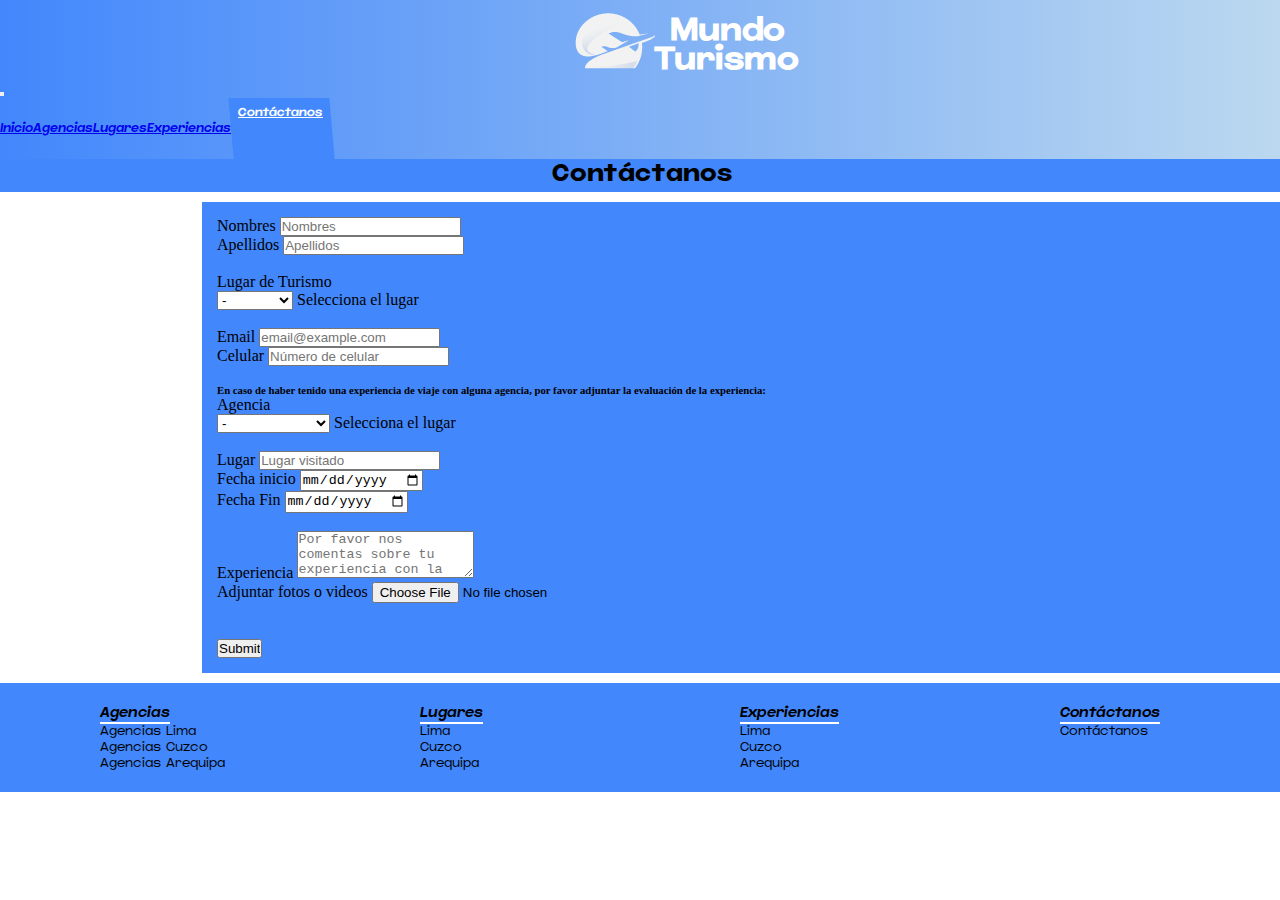
<file: pages/contactanos.html>
<!DOCTYPE html>
<html lang="en">

<head>
    <meta charset="UTF-8">
    <meta name="viewport" content="width=device-width, initial-scale=1.0">
    <meta name="description"
        content="Formato para llenar información de dudas, consultas y experiencias de los clientes, se adjuntan fotos y videos de la experiencia con las agencias que hayan tomado">
    <meta name="keywords"
        content="experiencias, turista, formato, agencia, fechas, contactanos, viaje, fotos, usuario, videos">

    <link href="https://cdn.jsdelivr.net/npm/bootstrap@5.3.2/dist/css/bootstrap.min.css" rel="stylesheet"
        integrity="sha384-T3c6CoIi6uLrA9TneNEoa7RxnatzjcDSCmG1MXxSR1GAsXEV/Dwwykc2MPK8M2HN" crossorigin="anonymous">
    <link rel="stylesheet" href="../css/estilos.css">
    <link rel="shortcut icon" href="../resources/logo-mundo-turismo-azul.png" type="image/x-icon">

    <title>Contáctanos || Dudas, consultas u experiencias con nosotros</title>
</head>

<body>


    <header>
        <!-- Navegador -->
        <nav class="navbar bg-body-tertiary navbar-expand-lg">
            <div class="header__color container-fluid">
                 <a class="flex-center text__none" href="../index.html">
                    <img src="../resources/logo-mundo-turismo.png" alt="Bootstrap" width="80" height="80">
                    <h1> Mundo Turismo</h1>
                </a>

                <button class="navbar-toggler" type="button" data-bs-toggle="collapse"
                    data-bs-target="#navbarNavAltMarkup" aria-controls="navbarNavAltMarkup" aria-expanded="false"
                    aria-label="Toggle navigation">
                    <span class="navbar-toggler-icon"></span>
                </button>
                <div class="collapse navbar-collapse header__nav__derecha" id="navbarNavAltMarkup">
                    <div class="header__nav navbar-nav">
                        <a class="nav-link" href="../index.html">Inicio</a>
                        <a class="nav-link" href="./agencias.html">Agencias</a>
                        <a class="nav-link" href="./lugares.html">Lugares</a>
                        <a class="nav-link" href="./experiencias.html">Experiencias</a>
                        <a class="header__nav--active" aria-current="page" href="./contactanos.html">Contáctanos</a>

                    </div>
                </div>
            </div>
        </nav>
    </header>


    <h2>Contáctanos</h2>

    <!-- Form centrado, se creo un div previo para usar Flexbox y mantener centrado siempre y con el responsive de bootstrap -->
    <main class="form__centrado rounded-4">

        <section class="main__formato rounded-4">

            <form action="#" method="get">
                <div class="row">
                    <div class="col">
                        <label for="nombre" class="form-label">Nombres</label>
                        <input type="text" class="form-control" id="nombre" placeholder="Nombres" required>

                    </div>
                    <div class="col">
                        <label for="apellidos" class="form-label">Apellidos</label>
                        <input type="text" class="form-control" id="apellidos" placeholder="Apellidos"
                            aria-label="Last name" required>

                    </div>

                </div>
                <br>


                <label class="form-label" for="form_lugar">Lugar de Turismo</label>
                <div class="form-floating">

                    <select class="form-select" id="form_lugares" aria-label="Floating label select example" required>
                        <option selected>-</option>
                        <option value="1">Lima</option>
                        <option value="2">Cuzco</option>
                        <option value="3">Arequipa</option>
                    </select>
                    <label for="form_lugares">Selecciona el lugar</label>
                </div>
                <br>

                <div class="row">
                    <div class="col">
                        <label for="email" class="form-label">Email</label>
                        <input type="email" class="form-control" id="email" placeholder="email@example.com" required>
                    </div>
                    <div class="col">
                        <label for="telefono" class="form-label">Celular</label>
                        <input type="tel" class="form-control" id="telefono" placeholder="Número de celular"
                            aria-label="Last name" required>
                    </div>

                </div>
                <br>
                <h6>En caso de haber tenido una experiencia de viaje con alguna agencia, por favor adjuntar la
                    evaluación de
                    la
                    experiencia:</h6>

                <label for="Lugar">Agencia </label>
                <div class="form-floating">
                    <select class="form-select" id="form_lugares" aria-label="Floating label select example">
                        <option selected>-</option>
                        <option value="1">Rutas del Perú</option>
                        <option value="2">Viaje Tour Perú</option>
                        <option value="3">Tour Arequipa</option>
                    </select>
                    <label for="form_lugares">Selecciona el lugar</label>
                </div>
                <br>

                <div class="row">
                    <div class="col">

                        <label for="ubicacion" class="form-label">Lugar</label>
                        <input type="text" class="form-control" id="ubicacion" placeholder="Lugar visitado">
                    </div>


                    <div class="col row">
                        <div class="col">

                            <label class="form-label" for="Fecha inicio">Fecha inicio</label>
                            <input class="form-control" type="date" id="Fecha incio">

                        </div>
                        <div class="col">
                            <label class="form-label" for="Fecha fin">Fecha Fin</label>
                            <input class="form-control" type="date" name="Fecha fin" id="Fecha fin">

                        </div>


                    </div>


                </div>


                <br>
                <div class="mb-3">
                    <label for="experiencias" class="form-label">Experiencia</label>
                    <textarea class="form-control" id="experiencias" rows="3"
                        placeholder="Por favor nos comentas sobre tu experiencia con la agencia"></textarea>
                </div>

                <div class="mb-3">
                    <label for="formFile" class="form-label">Adjuntar fotos o videos</label>
                    <input class="form-control" type="file" id="formFile">
                </div>
                <br><br>

                <input type="submit" class="btn-light btn">

            </form>

        </section>
        <br>



    </main>

    <!-- Footer -->

    <footer class="footer">

        <div class="footer__centrar">

            <div class="footer-row">

                <div class="footer-links">
                    <h6>Agencias</h6>
                    <ul>
                        <li><a href="./agencias.html">Agencias Lima</a></li>
                        <li><a href="./agencias.html">Agencias Cuzco</a></li>
                        <li><a href="./agencias.html">Agencias Arequipa</a></li>

                    </ul>

                </div>

                <div class="footer-links">
                    <h6>Lugares</h6>
                    <ul>
                        <li><a href="./lugares.html">Lima</a></li>
                        <li><a href="./lugares.html">Cuzco</a></li>
                        <li><a href="./lugares.html">Arequipa</a></li>

                    </ul>

                </div>

                <div class="footer-links">
                    <h6>Experiencias</h6>
                    <ul>
                        <li><a href="./experiencias.html">Lima</a></li>
                        <li><a href="./experiencias.html">Cuzco</a></li>
                        <li><a href="./experiencias.html">Arequipa</a></li>

                    </ul>

                </div>

                <div class="footer-links">
                    <h6>Contáctanos</h6>
                    <ul>
                        <li><a href="./contactanos.html">Contáctanos</a></li>
                    </ul>
                </div>
            </div>
        </div>
    </footer>


    <script src="https://cdn.jsdelivr.net/npm/bootstrap@5.3.2/dist/js/bootstrap.bundle.min.js"
        integrity="sha384-C6RzsynM9kWDrMNeT87bh95OGNyZPhcTNXj1NW7RuBCsyN/o0jlpcV8Qyq46cDfL"
        crossorigin="anonymous"></script>
</body>

</html>
</file>
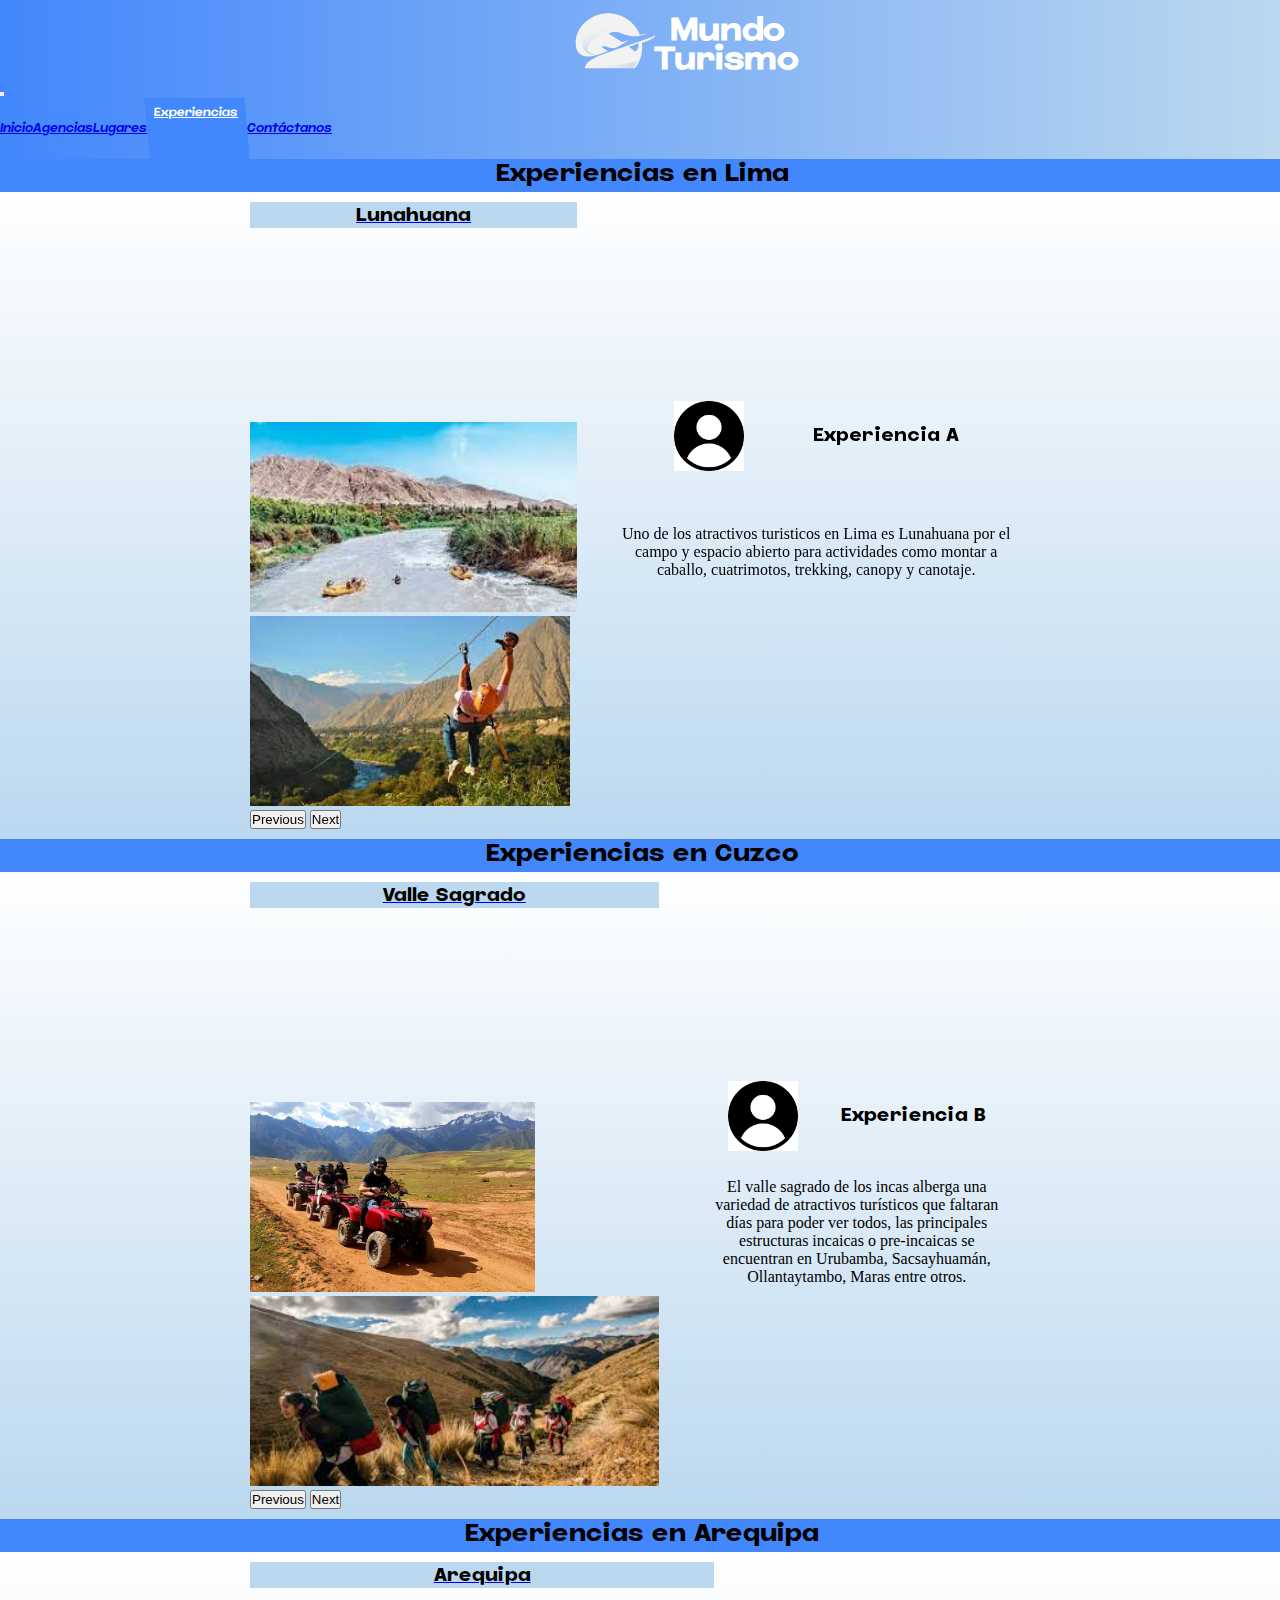
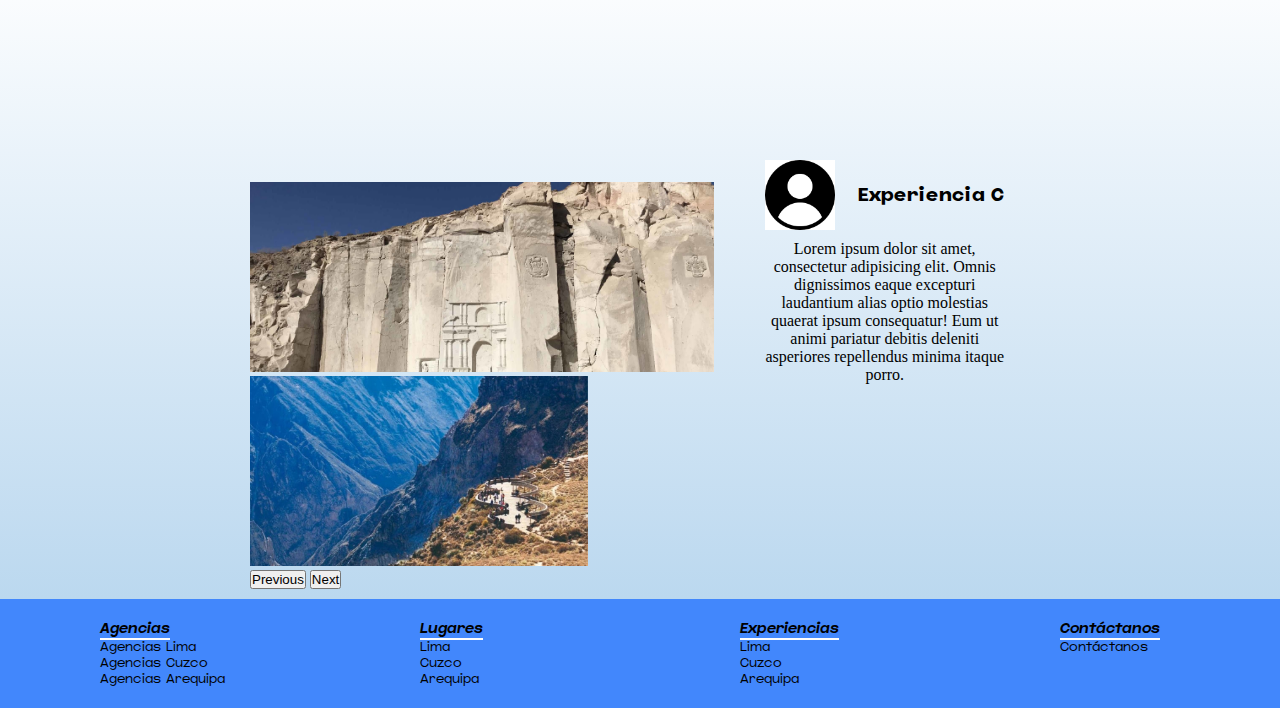
<file: pages/experiencias.html>
<!DOCTYPE html>
<html lang="en">

<head>
    <meta charset="UTF-8">
    <meta name="viewport" content="width=device-width, initial-scale=1.0">
    <meta name="description"
        content="Experiencias de usuarios sobre sus últimos viajes y las actividades que realizaron en Arequipa, Lima o Cuzco, además de adjuntar fotos o videos de lo que vivieron en sus vacaciones">
    <meta name="keywords"
        content="experiencias, turista, agencia, arequipa, cuzco, lima, fotos, usuario, videos, historias, cultura, aprendizaje, paisajes">

    <link href="https://cdn.jsdelivr.net/npm/bootstrap@5.3.2/dist/css/bootstrap.min.css" rel="stylesheet"
        integrity="sha384-T3c6CoIi6uLrA9TneNEoa7RxnatzjcDSCmG1MXxSR1GAsXEV/Dwwykc2MPK8M2HN" crossorigin="anonymous">
    <link rel="stylesheet" href="../css/estilos.css">
    <link rel="shortcut icon" href="../resources/logo-mundo-turismo-azul.png" type="image/x-icon">

    <title>Experiencias de clientes</title>
</head>

<body>


    <header>
        <!-- Navegador -->
        <nav class="navbar bg-body-tertiary navbar-expand-lg">
            <div class="header__color container-fluid">
                <a class="flex-center text__none" href="../index.html">
                    <img src="../resources/logo-mundo-turismo.png" alt="Bootstrap" width="80" height="80">
                    <h1> Mundo Turismo</h1>
                </a>

                <button class="navbar-toggler" type="button" data-bs-toggle="collapse"
                    data-bs-target="#navbarNavAltMarkup" aria-controls="navbarNavAltMarkup" aria-expanded="false"
                    aria-label="Toggle navigation">
                    <span class="navbar-toggler-icon"></span>
                </button>
                <div class="collapse navbar-collapse header__nav__derecha" id="navbarNavAltMarkup">
                    <div class="header__nav navbar-nav">
                        <a class="nav-link" href="../index.html">Inicio</a>
                        <a class="nav-link" href="./agencias.html">Agencias</a>
                        <a class="nav-link" href="./lugares.html">Lugares</a>
                        <a class="header__nav--active" aria-current="page" href="./experiencias.html">Experiencias</a>
                        <a class="nav-link" href="./contactanos.html">Contáctanos</a>

                    </div>
                </div>
            </div>
        </nav>
    </header>


    <main>

        <!-- Se replica en los 3 casos de 2 columnas y en una de ellas 2 filas, colocamos como titulo y un parrafo abajo, tambien carrusel en la primera columan -->
        <h2>Experiencias en Lima</h2>

        <section class="index__tour--flex fondo__experiencias">





            <div class="index__tour">
                <div class="main__tour1">
                    <div class="card rounded-top-4">
                        <div class="card-body main__subtitulo fondo__selector rounded-top-4">
                            <a class="link-underline link-underline-opacity-0"
                                href="https://www.viajesfalabella.com.pe/paquetes/lh1/paquetes-a-lunahuana?adjust_adgroup=157059759785&adjust_campaign=20941428658&adjust_t=12n9eoyi_12ky05s5&adjust_creative=687524424914&adjust_tracker_limit=1000000000&gad_source=1&gclid=CjwKCAiAopuvBhBCEiwAm8jaMdAhNhWVbDEC8TuLvwtBhJ4zLm2hKhdV2zmpB0R3I2i4brEMHeBd2hoCA_EQAvD_BwE&mktdata=accountid%3D1049451591%26pr%3DX%26cc%3DPE%26adjust_t%3D12n9eoyi_12ky05s5%26kw%3D%26c%3D687524424914%26mt%3D%26n%3Dg%26p%3D%26ap%3D%26d%3Dc%26dm%3D%26targetid%3Daud-1644218241018:dsa-2268810323696%26campaignid%3D20941428658%26adgroupid%3D157059759785%26ExperimentId%3D%26locationid%3D9186207%26adjust_adgroup%3D157059759785%26adjust_campaign%3D20941428658%26adjust_creative%3D687524424914%26key%3DJU2BGE0FV1UKMCGIUTAEK8NSA8%26adjust_tracker_limit%3D1000000000%26gclid%3DCjwKCAiAopuvBhBCEiwAm8jaMdAhNhWVbDEC8TuLvwtBhJ4zLm2hKhdV2zmpB0R3I2i4brEMHeBd2hoCA_EQAvD_BwE%26id%3D20240306034724139807826788893349%26trackeame_user_id%3D2bee70a3-1bbf-426f-ae70-a31bbf626f39">
                                <h3 class="estilo_subtitulo boton__selector rounded-4">Lunahuana</h3>
                            </a>

                        </div>

                        <div id="carousel_tour--lunahuana" class="carousel slide carousel-fade">
                            <div class="carousel-inner">
                                <div class="carousel-item active">

                                    <iframe class="imagen card-img-bottom d-block w-100"
                                        src="https://www.youtube.com/embed/yoKmQ3VpTp8?si=MvpC4i2XenXvDRAF"
                                        title="YouTube video player" frameborder="0"
                                        allow="accelerometer; autoplay; clipboard-write; encrypted-media; gyroscope; picture-in-picture; web-share"
                                        allowfullscreen></iframe>



                                </div>
                                <div class="carousel-item">
                                    <img src="../resources/lima-fotos/lunahuana1.jpg"
                                        class="imagen card-img-bottom d-block w-100" alt="lunahuana">
                                </div>
                                <div class="carousel-item">
                                    <img src="../resources/lima-fotos/lunahuana2.jpg"
                                        class="imagen card-img-bottom d-block w-100" alt="lunahuana">
                                </div>
                            </div>
                            <button class="carousel-control-prev" type="button"
                                data-bs-target="#carousel_tour--lunahuana" data-bs-slide="prev">
                                <span class="carousel-control-prev-icon" aria-hidden="true"></span>
                                <span class="visually-hidden">Previous</span>
                            </button>
                            <button class="carousel-control-next" type="button"
                                data-bs-target="#carousel_tour--lunahuana" data-bs-slide="next">
                                <span class="carousel-control-next-icon" aria-hidden="true"></span>
                                <span class="visually-hidden">Next</span>
                            </button>
                        </div>


                    </div>


                </div>

                <div class="main__tour2">
                    <div class="main__tour2--arriba main__tour2--distribucion">
                        <a class="link-underline link-underline-opacity-0" href="./contactanos.html">
                            <img src="../resources/logo-agencias/usuario.jpg" alt="usuario"
                                class="logo__agencia rounded-circle">
                        </a>
                        <h3>Experiencia A</h3>
                    </div>
                    <div class="main__tour2--abajo main__tour2--distribucion">

                        <p class="card__texto2">
                            Uno de los atractivos turisticos en Lima es Lunahuana por el campo y espacio abierto
                            para actividades como montar a caballo, cuatrimotos, trekking, canopy y canotaje.
                        </p>

                    </div>

                </div>




            </div>
        </section>

        <h2>Experiencias en Cuzco</h2>


        <section class="index__tour--flex fondo__experiencias">





            <div class="index__tour">
                <div class="main__tour1">
                    <div class="card rounded-top-4">

                        <div class="card-body main__subtitulo boton__selector rounded-top-4">
                            <a class="link-underline link-underline-opacity-0"
                                href="https://infocusco.com.pe/?gad_source=1&gclid=CjwKCAiAopuvBhBCEiwAm8jaMccPWix59l7Jl74-9tvmNaSdh0_h1JwmrkhKfZHiL0cGNlw5s5w-cBoCRsEQAvD_BwE">
                                <h3 class="estilo_subtitulo boton__selector rounded-4">Valle Sagrado</h3>
                            </a>

                        </div>
                        <div id="carousel_tour--valle-sagrado" class="carousel slide carousel-fade">
                            <div class="carousel-inner">
                                <div class="carousel-item active">

                                    <iframe class="imagen card-img-bottom d-block w-100"
                                        src="https://www.youtube.com/embed/PZ4mwm9oTWc?si=rOXfy6NsMKwxO2Rg"
                                        title="YouTube video player" frameborder="0"
                                        allow="accelerometer; autoplay; clipboard-write; encrypted-media; gyroscope; picture-in-picture; web-share"
                                        allowfullscreen></iframe>
                                </div>
                                <div class="carousel-item">
                                    <img src="../resources/cuz-fotos/cuatrimotos.jpg"
                                        class="imagen card-img-bottom d-block w-100" alt="valle-sagrado">
                                </div>
                                <div class="carousel-item">
                                    <img src="../resources/cuz-fotos/actividades/trekking.jpg"
                                        class="imagen card-img-bottom d-block w-100" alt="valle-sagrado">
                                </div>
                            </div>
                            <button class="carousel-control-prev" type="button"
                                data-bs-target="#carousel_tour--valle-sagrado" data-bs-slide="prev">
                                <span class="carousel-control-prev-icon" aria-hidden="true"></span>
                                <span class="visually-hidden">Previous</span>
                            </button>
                            <button class="carousel-control-next" type="button"
                                data-bs-target="#carousel_tour--valle-sagrado" data-bs-slide="next">
                                <span class="carousel-control-next-icon" aria-hidden="true"></span>
                                <span class="visually-hidden">Next</span>
                            </button>
                        </div>


                    </div>


                </div>

                <div class="main__tour2">
                    <div class="main__tour2--arriba main__tour2--distribucion">
                        <a class="link-underline link-underline-opacity-0" href="./contactanos.html">
                            <img src="../resources/logo-agencias/usuario.jpg" alt="usuario2"
                                class="logo__agencia rounded-circle">
                        </a>
                        <h3>Experiencia B</h3>
                    </div>
                    <div class="main__tour2--abajo main__tour2--distribucion">

                        <p class="card__texto2">
                            El valle sagrado de los incas alberga una variedad de atractivos turísticos que faltaran
                            días para poder ver todos, las principales estructuras incaicas o pre-incaicas se
                            encuentran en Urubamba, Sacsayhuamán, Ollantaytambo, Maras entre otros.
                        </p>

                    </div>

                </div>




            </div>
        </section>



        <h2>Experiencias en Arequipa</h2>



        <section class="index__tour--flex fondo__experiencias">





            <article class="index__tour">
                <div class="main__tour1">
                    <div class="card rounded-top-4">
                        <div class="card-body main__subtitulo boton__selector rounded-top-4">
                            <a class="link-underline link-underline-opacity-0"
                                href="https://freewalkingtourcondor.com/?www.freewalkingtourcondor.com&gad_source=1&gclid=CjwKCAiAopuvBhBCEiwAm8jaMVFJa_Pp4wtX1CmjJ1b4FCUHK41_7caPMucN5hC3-30xwGwYRAdFmhoC-MUQAvD_BwE">
                                <h3 class="rounded-4 estilo_subtitulo boton__selector">Arequipa</h3>
                            </a>

                        </div>
                        <div id="carousel_tour--arequipa" class="carousel slide carousel-fade">
                            <div class="carousel-inner">
                                <div class="carousel-item active">
                                    <iframe class="imagen card-img-bottom d-block w-100"
                                        src="https://www.youtube.com/embed/-QCiMuRSSck?si=igDWkr8HQ7EkHX83"
                                        title="YouTube video player" frameborder="0"
                                        allow="accelerometer; autoplay; clipboard-write; encrypted-media; gyroscope; picture-in-picture; web-share"
                                        allowfullscreen></iframe>
                                </div>
                                <div class="carousel-item">
                                    <img src="../resources/arq-fotos/Ruta-del-sillar.jpg"
                                        class="imagen card-img-bottom d-block w-100" alt="arequipa">
                                </div>
                                <div class="carousel-item">
                                    <img src="../resources/arq-fotos/valle-colca.jpg"
                                        class="imagen card-img-bottom d-block w-100" alt="arequipa">
                                </div>
                            </div>
                            <button class="carousel-control-prev" type="button"
                                data-bs-target="#carousel_tour--arequipa" data-bs-slide="prev">
                                <span class="carousel-control-prev-icon" aria-hidden="true"></span>
                                <span class="visually-hidden">Previous</span>
                            </button>
                            <button class="carousel-control-next" type="button"
                                data-bs-target="#carousel_tour--arequipa" data-bs-slide="next">
                                <span class="carousel-control-next-icon" aria-hidden="true"></span>
                                <span class="visually-hidden">Next</span>
                            </button>
                        </div>


                    </div>


                </div>

                <div class="main__tour2">
                    <div class="main__tour2--arriba main__tour2--distribucion">
                        <a class="link-underline link-underline-opacity-0" href="./contactanos.html">
                            <img src="../resources/logo-agencias/usuario.jpg" alt="usuario3"
                                class="logo__agencia rounded-circle">
                        </a>
                        <h3>Experiencia C</h3>
                    </div>
                    <div class="main__tour2--abajo main__tour2--distribucion">


                        <p class="card__texto2">
                            Lorem ipsum dolor sit amet, consectetur adipisicing elit. Omnis dignissimos eaque
                            excepturi laudantium alias optio molestias quaerat ipsum consequatur! Eum ut animi
                            pariatur debitis deleniti asperiores repellendus minima itaque porro.
                        </p>



                    </div>




                </div>
            </article>
        </section>






    </main>

    <!-- Footer -->
    <footer class="footer">

        <div class="footer__centrar">

            <div class="footer-row">

                <div class="footer-links">
                    <h6>Agencias</h6>
                    <ul>
                        <li><a href="./agencias.html">Agencias Lima</a></li>
                        <li><a href="./agencias.html">Agencias Cuzco</a></li>
                        <li><a href="./agencias.html">Agencias Arequipa</a></li>

                    </ul>

                </div>

                <div class="footer-links">
                    <h6>Lugares</h6>
                    <ul>
                        <li><a href="./lugares.html">Lima</a></li>
                        <li><a href="./lugares.html">Cuzco</a></li>
                        <li><a href="./lugares.html">Arequipa</a></li>

                    </ul>

                </div>

                <div class="footer-links">
                    <h6>Experiencias</h6>
                    <ul>
                        <li><a href="./experiencias.html">Lima</a></li>
                        <li><a href="./experiencias.html">Cuzco</a></li>
                        <li><a href="./experiencias.html">Arequipa</a></li>

                    </ul>

                </div>

                <div class="footer-links">
                    <h6>Contáctanos</h6>
                    <ul>
                        <li><a href="./contactanos.html">Contáctanos</a></li>
                    </ul>
                </div>
            </div>
        </div>
    </footer>

    <script src="https://cdn.jsdelivr.net/npm/bootstrap@5.3.2/dist/js/bootstrap.bundle.min.js"
        integrity="sha384-C6RzsynM9kWDrMNeT87bh95OGNyZPhcTNXj1NW7RuBCsyN/o0jlpcV8Qyq46cDfL"
        crossorigin="anonymous"></script>
</body>

</html>
</file>
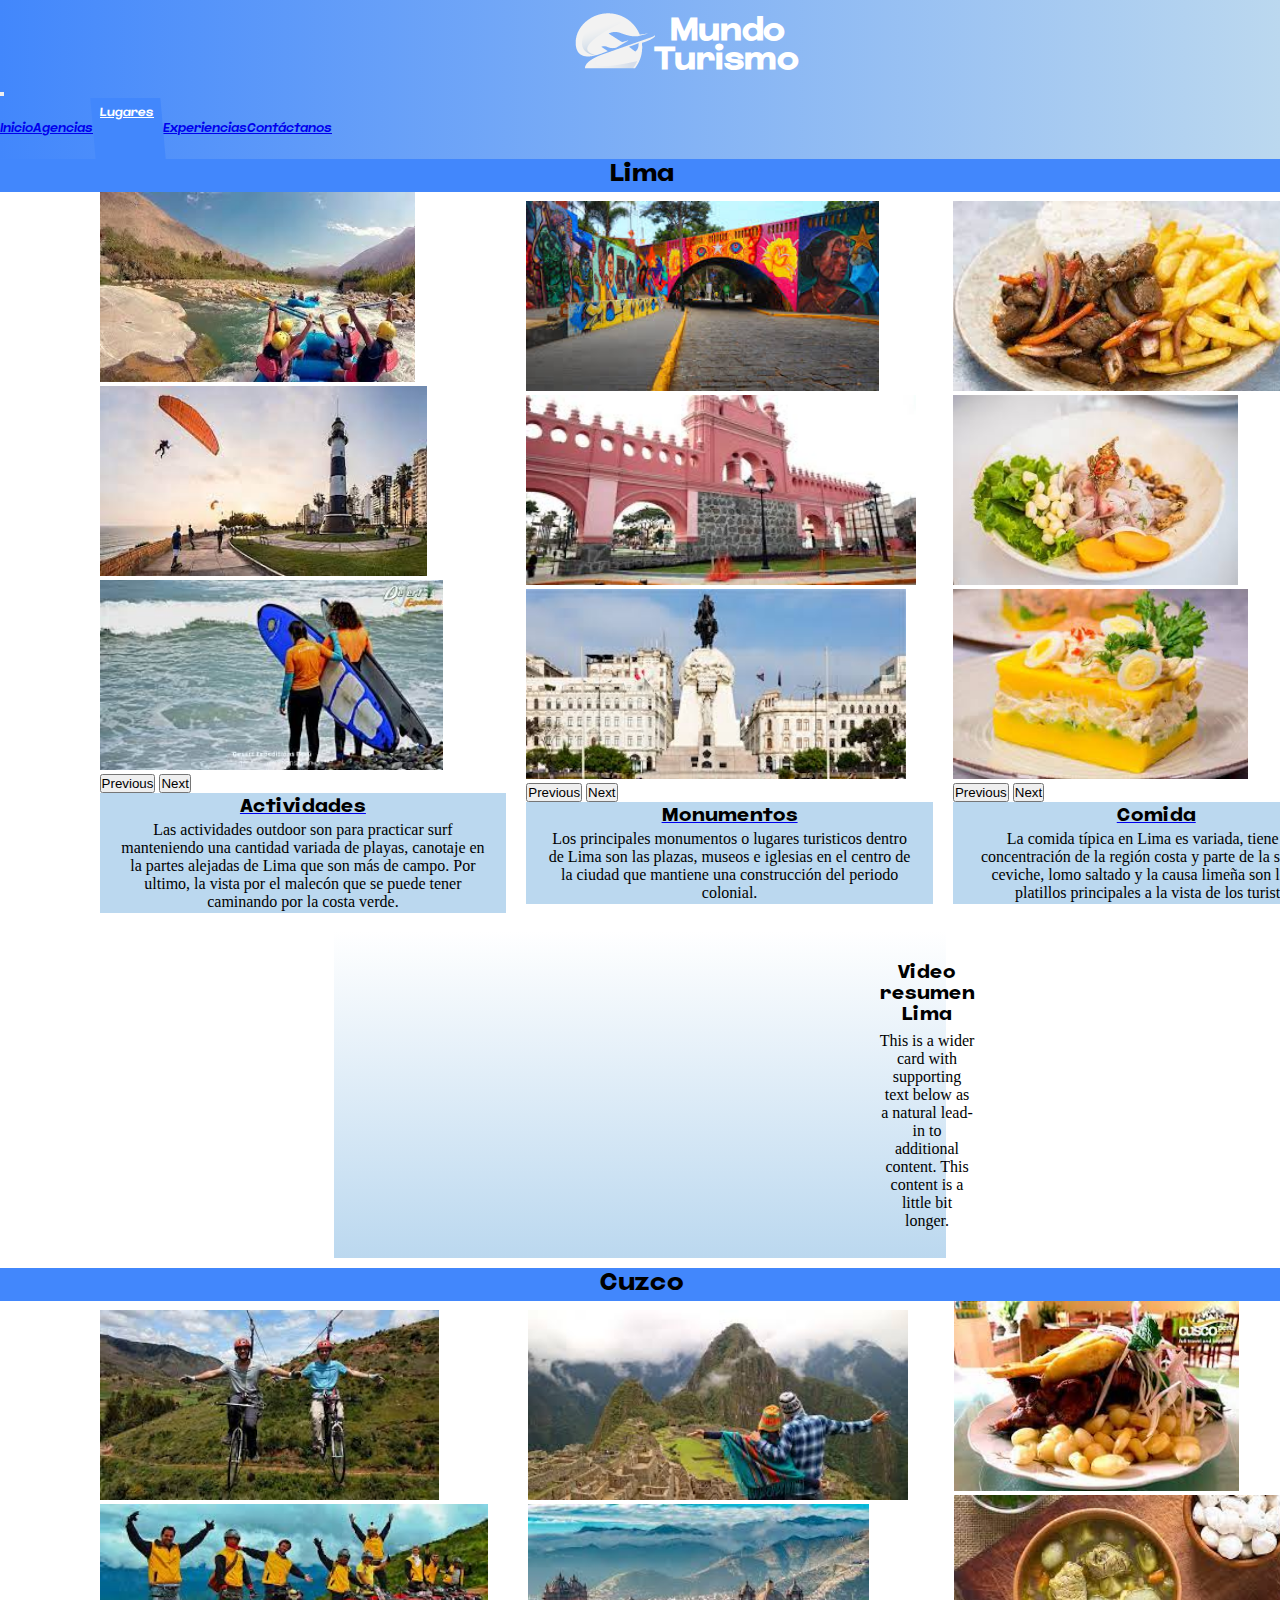
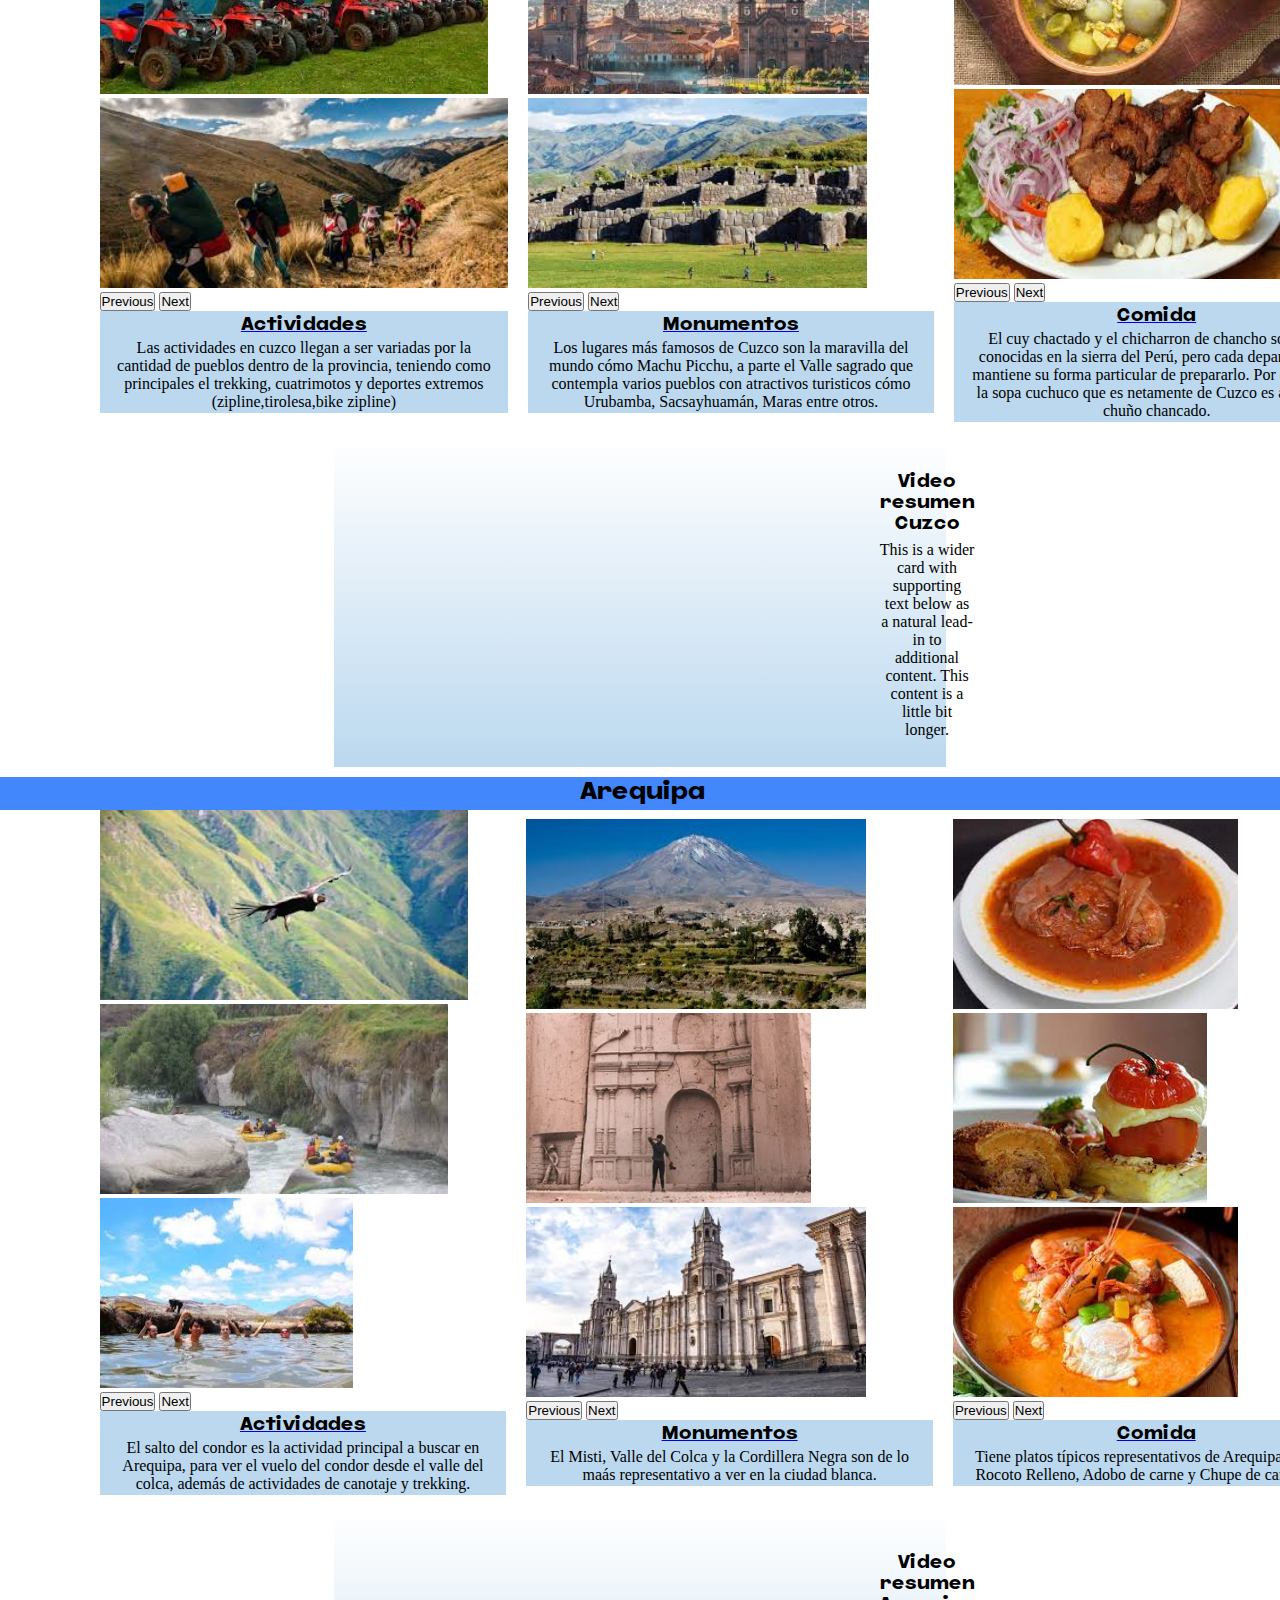
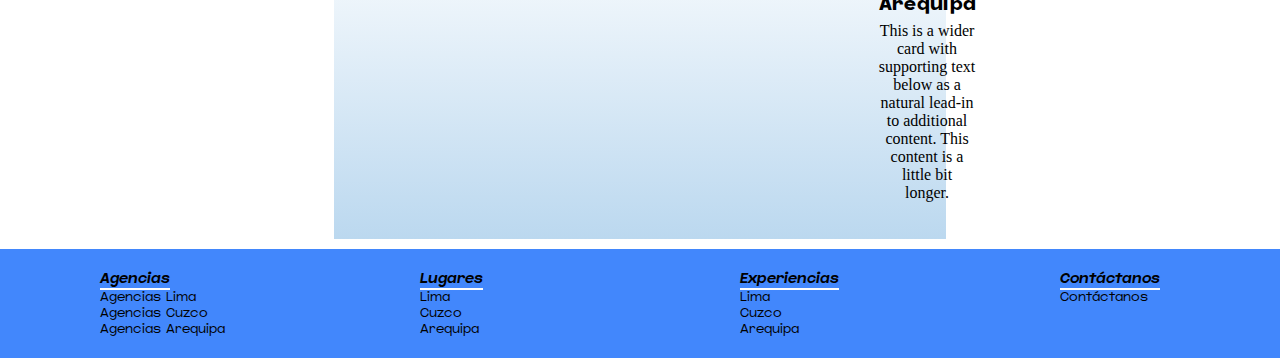
<file: pages/lugares.html>
<!DOCTYPE html>
<html lang="en">

<head>
    <meta charset="UTF-8">
    <meta name="viewport" content="width=device-width, initial-scale=1.0">
    <meta name="description" content="Principales Actividades, Monumentos y Comida sobre Arequipa, Cuzco y Lima, además de videos complementarios sobre la cultura y paisajes más conocidos de los lugares a visitar">
    <meta name="keywords"
        content="lugares, monumentos, comida, actividades, cuzco, lima, arequipa, fotos, historia, videos, costumbre, trajes tipicos, lomo saltado, ceviche, adobo, causa, sopas">

    <link href="https://cdn.jsdelivr.net/npm/bootstrap@5.3.2/dist/css/bootstrap.min.css" rel="stylesheet"
        integrity="sha384-T3c6CoIi6uLrA9TneNEoa7RxnatzjcDSCmG1MXxSR1GAsXEV/Dwwykc2MPK8M2HN" crossorigin="anonymous">
    <link rel="stylesheet" href="../css/estilos.css">
    <link rel="shortcut icon" href="../resources/logo-mundo-turismo-azul.png" type="image/x-icon">

    <title>Destinos de viaje || Actividades, Comidas y más</title>
</head>

<body>

    <header>

        <!-- Navegador -->
        <nav class="navbar bg-body-tertiary navbar-expand-lg">
            <div class="header__color container-fluid">
                <a class="flex-center text__none" href="../index.html">
                    <img src="../resources/logo-mundo-turismo.png" alt="Bootstrap" width="80" height="80">
                    <h1> Mundo Turismo</h1>
                </a>

                <button class="navbar-toggler" type="button" data-bs-toggle="collapse"
                    data-bs-target="#navbarNavAltMarkup" aria-controls="navbarNavAltMarkup" aria-expanded="false"
                    aria-label="Toggle navigation">
                    <span class="navbar-toggler-icon"></span>
                </button>
                <div class="collapse navbar-collapse header__nav__derecha" id="navbarNavAltMarkup">
                    <div class="header__nav navbar-nav">
                        <a class="nav-link" href="../index.html">Inicio</a>
                        <a class="nav-link" href="./agencias.html">Agencias</a>
                        <a class="header__nav--active" aria-current="page" href="./lugares.html">Lugares</a>
                        <a class="nav-link" href="./experiencias.html">Experiencias</a>
                        <a class="nav-link" href="./contactanos.html">Contáctanos</a>

                    </div>
                </div>
            </div>
        </nav>
    </header>

    <main>


        <h2> Lima </h2>

        <!-- 3 columnas para las 3 provincias y cada una con carrusel de fotos -->

        <section class="index__lugares__size main__size__responsive1">
            <article class="main__lugares1 main__lugares1__responsive1 shadow mb-2 bg-body-tertiary rounded-4">
                <div class="card">
                    <div id="carousel_lima_actividades" class="carousel slide carousel-fade">
                        <div class="carousel-inner">
                            <div class="carousel-item active">
                                <img src="../resources/lima-fotos/actividades/canotaje.jpg"
                                    class="imagen card-img-top d-block" alt="lim-actividades">
                            </div>
                            <div class="carousel-item">
                                <img src="../resources/lima-fotos/actividades/parapente_actividad.jpg"
                                    class="imagen card-img-top d-block w-100" alt="lim-actividades">
                            </div>
                            <div class="carousel-item">
                                <img src="../resources/lima-fotos/actividades/surf.jpg"
                                    class="imagen card-img-top d-block w-100" alt="lim-actividades">
                            </div>
                        </div>
                        <button class="carousel-control-prev" type="button" data-bs-target="#carousel_lima_actividades"
                            data-bs-slide="prev">
                            <span class="carousel-control-prev-icon" aria-hidden="true"></span>
                            <span class="visually-hidden">Previous</span>
                        </button>
                        <button class="carousel-control-next" type="button" data-bs-target="#carousel_lima_actividades"
                            data-bs-slide="next">
                            <span class="carousel-control-next-icon" aria-hidden="true"></span>
                            <span class="visually-hidden">Next</span>
                        </button>
                    </div>

                    <div class="main__subtitulo card-body fondo__selector rounded-bottom">


                        <a class="btn btn-link link-underline link-underline-opacity-0" data-bs-toggle="collapse"
                            href="#boton_lima_actividades" role="button" aria-expanded="false"
                            aria-controls="collapseExample">
                            <h3 class="estilo_subtitulo boton__selector">Actividades</h3>
                        </a>
                        <div class="collapse" id="boton_lima_actividades">
                            <div class="card card__texto2">
                                Las actividades outdoor son para practicar surf manteniendo una cantidad variada de
                                playas, canotaje en la partes alejadas de Lima que son más de campo. Por ultimo, la
                                vista por el malecón que se puede tener caminando por la costa verde.
                            </div>
                        </div>

                    </div>





                </div>
            </article>
            <article class="main__lugares2 main__lugares2__responsive1 shadow mb-2 bg-body-tertiary rounded-4">
                <div class="card">
                    <div id="carousel_lima_monumentos" class="carousel slide carousel-fade">
                        <div class="carousel-inner">
                            <div class="carousel-item active">
                                <img src="../resources/lima-fotos/monumentos/barranco.jfif"
                                    class="imagen card-img-top d-block" alt="lim_monumentos">
                            </div>
                            <div class="carousel-item">
                                <img src="../resources/lima-fotos/monumentos/real-felipe.jfif"
                                    class="imagen card-img-top d-block w-100" alt="lim_monumentos">
                            </div>
                            <div class="carousel-item">
                                <img src="../resources/lima-fotos/monumentos/san_martin.jfif"
                                    class="imagen card-img-top d-block w-100" alt="lim_monumentos">
                            </div>
                        </div>
                        <button class="carousel-control-prev" type="button" data-bs-target="#carousel_lima_monumentos"
                            data-bs-slide="prev">
                            <span class="carousel-control-prev-icon" aria-hidden="true"></span>
                            <span class="visually-hidden">Previous</span>
                        </button>
                        <button class="carousel-control-next" type="button" data-bs-target="#carousel_lima_monumentos"
                            data-bs-slide="next">
                            <span class="carousel-control-next-icon" aria-hidden="true"></span>
                            <span class="visually-hidden">Next</span>
                        </button>
                    </div>

                    <div class="main__subtitulo card-body fondo__selector rounded-bottom">


                        <a class="btn btn-link link-underline link-underline-opacity-0" data-bs-toggle="collapse"
                            href="#boton_lima_monumentos" role="button" aria-expanded="false"
                            aria-controls="collapseExample">
                            <h3 class="estilo_subtitulo boton__selector">Monumentos</h3>
                        </a>
                        <div class="collapse" id="boton_lima_monumentos">
                            <div class="card card__texto2">
                                Los principales monumentos o lugares turisticos dentro de Lima son las plazas, museos e
                                iglesias en el centro de la ciudad que mantiene una construcción del periodo colonial.
                            </div>
                        </div>

                    </div>

                </div>
            </article>
            <article class="main__lugares3 main__lugares3__responsive1 shadow mb-2 bg-body-tertiary rounded-4">
                <div class="card">
                    <div id="carousel_lima_comida" class="carousel slide carousel-fade">
                        <div class="carousel-inner">
                            <div class="carousel-item active">
                                <img src="../resources/lima-fotos/comida/lomo.jpg" class="imagen card-img-top d-block"
                                    alt="lim-comida">
                            </div>
                            <div class="carousel-item">
                                <img src="../resources/lima-fotos/comida/ceviche.jpg"
                                    class="imagen card-img-top d-block w-100" alt="lim-comida">
                            </div>
                            <div class="carousel-item">
                                <img src="../resources/lima-fotos/comida/causa.jpg"
                                    class="imagen card-img-top d-block w-100" alt="lim-comida">
                            </div>
                        </div>
                        <button class="carousel-control-prev" type="button" data-bs-target="#carousel_lima_comida"
                            data-bs-slide="prev">
                            <span class="carousel-control-prev-icon" aria-hidden="true"></span>
                            <span class="visually-hidden">Previous</span>
                        </button>
                        <button class="carousel-control-next" type="button" data-bs-target="#carousel_lima_comida"
                            data-bs-slide="next">
                            <span class="carousel-control-next-icon" aria-hidden="true"></span>
                            <span class="visually-hidden">Next</span>
                        </button>
                    </div>

                    <div class="main__subtitulo card-body fondo__selector rounded-bottom">

                        <a class="btn btn-link link-underline link-underline-opacity-0" data-bs-toggle="collapse"
                            href="#boton_lima_comida" role="button" aria-expanded="false"
                            aria-controls="collapseExample">
                            <h3 class="estilo_subtitulo boton__selector">Comida</h3>
                        </a>
                        <div class="collapse" id="boton_lima_comida">
                            <div class="card card__texto2">
                                La comida típica en Lima es variada, tiene una concentración de la región costa y parte
                                de la sierra. El ceviche, lomo saltado y la causa limeña son los tres platillos
                                principales a la vista de los turistas.
                            </div>
                        </div>

                    </div>
                </div>
            </article>
        </section>

        <!-- Video de Lima en formato de Card -->

        <section class="lugares__size--flex">
            <article class="lugares__size fondo__experiencias rounded-4">
                <div class="main__lugares1">

                    <iframe class="img-fluid rounded" width="560" height="315"
                        src="https://www.youtube.com/embed/gXrBMAj8zSE?si=ebRTc116MNPaOKtb" title="YouTube video player"
                        frameborder="0"
                        allow="accelerometer; autoplay; clipboard-write; encrypted-media; gyroscope; picture-in-picture; web-share"
                        allowfullscreen></iframe>


                </div>

                <div class="main__lugares2">
                    <h3 class="card__titulo">Video resumen Lima</h3>
                    <p class="card__texto__lugares">This is a wider card with supporting text below as a natural
                        lead-in to
                        additional content. This content is a little bit longer.</p>
                </div>
            </article>
        </section>

        <h2> Cuzco </h2>

        <section class="index__lugares__size main__size__responsive1">
            <article class="main__lugares1 main__lugares1__responsive1 shadow mb-2 bg-body-tertiary rounded-4">
                <div class="card">
                    <div id="carousel_cuzco_actividades" class="carousel slide carousel-fade">
                        <div class="carousel-inner">
                            <div class="carousel-item active">
                                <img src="../resources/cuz-fotos/actividades/outdoor.jpg"
                                    class="imagen card-img-top d-block" alt="actividades_lima">
                            </div>
                            <div class="carousel-item">
                                <img src="../resources/cuz-fotos/actividades/cuatrimotos2.jpg"
                                    class="imagen card-img-top d-block w-100" alt="actividades_lima">
                            </div>
                            <div class="carousel-item">
                                <img src="../resources/cuz-fotos/actividades/trekking.jpg"
                                    class="imagen card-img-top d-block w-100" alt="activiadades_lima">
                            </div>
                        </div>
                        <button class="carousel-control-prev" type="button" data-bs-target="#carousel_cuzco_actividades"
                            data-bs-slide="prev">
                            <span class="carousel-control-prev-icon" aria-hidden="true"></span>
                            <span class="visually-hidden">Previous</span>
                        </button>
                        <button class="carousel-control-next" type="button" data-bs-target="#carousel_cuzco_actividades"
                            data-bs-slide="next">
                            <span class="carousel-control-next-icon" aria-hidden="true"></span>
                            <span class="visually-hidden">Next</span>
                        </button>
                    </div>

                    <div class="main__subtitulo card-body fondo__selector rounded-bottom">

                        <a class="btn btn-link link-underline link-underline-opacity-0" data-bs-toggle="collapse"
                            href="#boton_cuzco_actividades" role="button" aria-expanded="false"
                            aria-controls="collapseExample">
                            <h3 class="estilo_subtitulo boton__selector">Actividades</h3>
                        </a>
                        <div class="collapse" id="boton_cuzco_actividades">
                            <div class="card card__texto2">
                                Las actividades en cuzco llegan a ser variadas por la cantidad de pueblos dentro de la
                                provincia, teniendo como principales el trekking, cuatrimotos y deportes extremos
                                (zipline,tirolesa,bike zipline)
                            </div>
                        </div>

                    </div>
                </div>
            </article>
            <article class="main__lugares2 main__lugares2__responsive1 shadow mb-2 bg-body-tertiary rounded-4">
                <div class="card">
                    <div id="carousel_cuzco_monumentos" class="carousel slide carousel-fade">
                        <div class="carousel-inner">
                            <div class="carousel-item active">
                                <img src="../resources/cuz-fotos/monumentos/machu.jpg"
                                    class="imagen card-img-top d-block" alt="lima_monumentos">
                            </div>
                            <div class="carousel-item">
                                <img src="../resources/cuz-fotos/monumentos/plaza.jpg"
                                    class="imagen card-img-top d-block w-100" alt="lima_monumentos">
                            </div>
                            <div class="carousel-item">
                                <img src="../resources/cuz-fotos/monumentos/valle-sagrado.jpg"
                                    class="imagen card-img-top d-block w-100" alt="lima_monumentos">
                            </div>
                        </div>
                        <button class="carousel-control-prev" type="button" data-bs-target="#carousel_cuzco_monumentos"
                            data-bs-slide="prev">
                            <span class="carousel-control-prev-icon" aria-hidden="true"></span>
                            <span class="visually-hidden">Previous</span>
                        </button>
                        <button class="carousel-control-next" type="button" data-bs-target="#carousel_cuzco_monumentos"
                            data-bs-slide="next">
                            <span class="carousel-control-next-icon" aria-hidden="true"></span>
                            <span class="visually-hidden">Next</span>
                        </button>
                    </div>
                    <div class="main__subtitulo card-body fondo__selector rounded-bottom">

                        <a class="btn btn-link link-underline link-underline-opacity-0" data-bs-toggle="collapse"
                            href="#boton_cuzco_monumento" role="button" aria-expanded="false"
                            aria-controls="collapseExample">
                            <h3 class="estilo_subtitulo boton__selector">Monumentos</h3>
                        </a>
                        <div class="collapse" id="boton_cuzco_monumento">
                            <div class="card card__texto2">
                                Los lugares más famosos de Cuzco son la maravilla del mundo cómo Machu Picchu, a parte
                                el Valle sagrado que contempla varios pueblos con atractivos turisticos cómo Urubamba,
                                Sacsayhuamán, Maras entre otros.
                            </div>
                        </div>

                    </div>
                </div>
            </article>
            <article class="main__lugares3 main__lugares3__responsive1 shadow mb-2 bg-body-tertiary rounded-4">
                <div class="card">
                    <div id="carousel_cuzco_comida" class="carousel slide carousel-fade">
                        <div class="carousel-inner">
                            <div class="carousel-item active">
                                <img src="../resources/cuz-fotos/comida/comida1.jpg" class="imagen card-img-top d-block"
                                    alt="arequipa">
                            </div>
                            <div class="carousel-item">
                                <img src="../resources/cuz-fotos/comida/comida2.jpg"
                                    class="imagen card-img-top d-block w-100" alt="arequipa">
                            </div>
                            <div class="carousel-item">
                                <img src="../resources/cuz-fotos/comida/comida3.jpg"
                                    class="imagen card-img-top d-block w-100" alt="arequipa">
                            </div>
                        </div>
                        <button class="carousel-control-prev" type="button" data-bs-target="#carousel_cuzco_comida"
                            data-bs-slide="prev">
                            <span class="carousel-control-prev-icon" aria-hidden="true"></span>
                            <span class="visually-hidden">Previous</span>
                        </button>
                        <button class="carousel-control-next" type="button" data-bs-target="#carousel_cuzco_comida"
                            data-bs-slide="next">
                            <span class="carousel-control-next-icon" aria-hidden="true"></span>
                            <span class="visually-hidden">Next</span>
                        </button>
                    </div>

                    <div class="main__subtitulo card-body fondo__selector rounded-bottom">

                        <a class="btn btn-link link-underline link-underline-opacity-0" data-bs-toggle="collapse"
                            href="#boton_cuzco_comida" role="button" aria-expanded="false"
                            aria-controls="collapseExample">
                            <h3 class="estilo_subtitulo boton__selector">Comida</h3>
                        </a>
                        <div class="collapse" id="boton_cuzco_comida">
                            <div class="card card__texto2">
                                El cuy chactado y el chicharron de chancho son muy conocidas en la sierra del Perú, pero
                                cada departamento mantiene su forma particular de prepararlo. Por otro lado, la sopa
                                cuchuco que es netamente de Cuzco es a base de chuño chancado.
                            </div>
                        </div>

                    </div>
                </div>
            </article>
        </section>

        <!-- Video de Cuzco en formato de Card -->
        <section class="lugares__size--flex">


            <article class="lugares__size fondo__experiencias rounded-4">
                <div class="main__lugares1">

                    <iframe class="img-fluid rounded" width="560" height="315"
                        src="https://www.youtube.com/embed/_YH9JoDR-kY?si=ON-mN5SO2_yBagcx" title="YouTube video player"
                        frameborder="0"
                        allow="accelerometer; autoplay; clipboard-write; encrypted-media; gyroscope; picture-in-picture; web-share"
                        allowfullscreen></iframe>


                </div>

                <div class="main__lugares2">
                    <h3 class="card__titulo">Video resumen Cuzco</h3>
                    <p class="card__texto__lugares">This is a wider card with supporting text below as a natural
                        lead-in to
                        additional content. This content is a little bit longer.</p>
                </div>
            </article>
        </section>


        <h2> Arequipa </h2>

        <section class="index__lugares__size main__size__responsive1">
            <article class="main__lugares1 main__lugares1__responsive1 shadow mb-2 bg-body-tertiary rounded-4">
                <div class="card">
                    <div id="carousel_arequipa_actividades" class="carousel slide carousel-fade">
                        <div class="carousel-inner">
                            <div class="carousel-item active">
                                <img src="../resources/arq-fotos/actividades/condor.jpg"
                                    class="imagen card-img-top d-block" alt="actividades_lima">
                            </div>
                            <div class="carousel-item">
                                <img src="../resources/arq-fotos/actividades/canotaje.jpg"
                                    class="imagen card-img-top d-block w-100" alt="actividades_lima">
                            </div>
                            <div class="carousel-item">
                                <img src="../resources/arq-fotos/actividades/aguas-termales.jpg"
                                    class="imagen card-img-top d-block w-100" alt="activiadades_lima">
                            </div>
                        </div>
                        <button class="carousel-control-prev" type="button"
                            data-bs-target="#carousel_arequipa_actividades" data-bs-slide="prev">
                            <span class="carousel-control-prev-icon" aria-hidden="true"></span>
                            <span class="visually-hidden">Previous</span>
                        </button>
                        <button class="carousel-control-next" type="button"
                            data-bs-target="#carousel_arequipa_actividades" data-bs-slide="next">
                            <span class="carousel-control-next-icon" aria-hidden="true"></span>
                            <span class="visually-hidden">Next</span>
                        </button>
                    </div>

                    <div class="main__subtitulo card-body fondo__selector rounded-bottom">

                        <a class="btn btn-link link-underline link-underline-opacity-0" data-bs-toggle="collapse"
                            href="#boton_arequipa_actividades" role="button" aria-expanded="false"
                            aria-controls="collapseExample">
                            <h3 class="estilo_subtitulo boton__selector">Actividades</h3>
                        </a>
                        <div class="collapse" id="boton_arequipa_actividades">
                            <div class="card card__texto2">
                                El salto del condor es la actividad principal a buscar en Arequipa, para ver el vuelo
                                del condor desde el valle del colca, además de actividades de canotaje y trekking.
                            </div>
                        </div>

                    </div>
                </div>
            </article>
            <article class="main__lugares2 main__lugares2__responsive1 shadow mb-2 bg-body-tertiary rounded-4">
                <div class="card">
                    <div id="carousel_arequipa_monumentos" class="carousel slide carousel-fade">
                        <div class="carousel-inner">
                            <div class="carousel-item active">
                                <img src="../resources/arq-fotos/monumentos/misti2.jpg"
                                    class="imagen card-img-top d-block" alt="lima_monumentos">
                            </div>
                            <div class="carousel-item">
                                <img src="../resources/arq-fotos/monumentos/pared.jpg"
                                    class="imagen card-img-top d-block w-100" alt="lima_monumentos">
                            </div>
                            <div class="carousel-item">
                                <img src="../resources/arq-fotos/monumentos/plaza-arq.jpg"
                                    class="imagen card-img-top d-block w-100" alt="lima_monumentos">
                            </div>
                        </div>
                        <button class="carousel-control-prev" type="button"
                            data-bs-target="#carousel_arequipa_monumentos" data-bs-slide="prev">
                            <span class="carousel-control-prev-icon" aria-hidden="true"></span>
                            <span class="visually-hidden">Previous</span>
                        </button>
                        <button class="carousel-control-next" type="button"
                            data-bs-target="#carousel_arequipa_monumentos" data-bs-slide="next">
                            <span class="carousel-control-next-icon" aria-hidden="true"></span>
                            <span class="visually-hidden">Next</span>
                        </button>
                    </div>
                    <div class="main__subtitulo card-body fondo__selector rounded-bottom">

                        <a class="btn btn-link link-underline link-underline-opacity-0" data-bs-toggle="collapse"
                            href="#boton_arequipa_monumentos" role="button" aria-expanded="false"
                            aria-controls="collapseExample">
                            <h3 class="estilo_subtitulo boton__selector">Monumentos</h3>
                        </a>
                        <div class="collapse" id="boton_arequipa_monumentos">
                            <div class="card card__texto2">
                                El Misti, Valle del Colca y la Cordillera Negra son de lo maás representativo a ver en
                                la ciudad blanca.

                            </div>
                        </div>

                    </div>
                </div>
            </article>
            <article class="main__lugares3 main__lugares3__responsive1 shadow mb-2 bg-body-tertiary rounded-4">
                <div class="card">
                    <div id="carousel_arequipa_comida" class="carousel slide carousel-fade">
                        <div class="carousel-inner">
                            <div class="carousel-item active">
                                <img src="../resources/arq-fotos/comida/adobo.jpg" class="imagen card-img-top d-block"
                                    alt="arequipa">
                            </div>
                            <div class="carousel-item">
                                <img src="../resources/arq-fotos/comida/rocoto.jpg"
                                    class="imagen card-img-top d-block w-100" alt="arequipa">
                            </div>
                            <div class="carousel-item">
                                <img src="../resources/arq-fotos/comida/sopa.jpg"
                                    class="imagen card-img-top d-block w-100" alt="arequipa">
                            </div>
                        </div>
                        <button class="carousel-control-prev" type="button" data-bs-target="#carousel_arequipa_comida"
                            data-bs-slide="prev">
                            <span class="carousel-control-prev-icon" aria-hidden="true"></span>
                            <span class="visually-hidden">Previous</span>
                        </button>
                        <button class="carousel-control-next" type="button" data-bs-target="#carousel_arequipa_comida"
                            data-bs-slide="next">
                            <span class="carousel-control-next-icon" aria-hidden="true"></span>
                            <span class="visually-hidden">Next</span>
                        </button>
                    </div>

                    <div class="main__subtitulo card-body fondo__selector rounded-bottom">

                        <a class="btn btn-link link-underline link-underline-opacity-0" data-bs-toggle="collapse"
                            href="#boton_arequipa_comida" role="button" aria-expanded="false"
                            aria-controls="collapseExample">
                            <h3 class="estilo_subtitulo boton__selector">Comida</h3>
                        </a>
                        <div class="collapse" id="boton_arequipa_comida">
                            <div class="card card__texto2">
                                Tiene platos típicos representativos de Arequipa como el Rocoto Relleno, Adobo de carne
                                y Chupe de camarones.
                            </div>
                        </div>

                    </div>
                </div>
            </article>
        </section>

        <!-- Video de Arequipa en formato de Card -->

        <section class="lugares__size--flex">

            <article class="lugares__size fondo__experiencias rounded-4">
                <div class="main__lugares1">

                    <iframe class="img-fluid rounded" width="560" height="315"
                        src="https://www.youtube.com/embed/-QCiMuRSSck?si=igDWkr8HQ7EkHX83" title="YouTube video player"
                        frameborder="0"
                        allow="accelerometer; autoplay; clipboard-write; encrypted-media; gyroscope; picture-in-picture; web-share"
                        allowfullscreen></iframe>

                </div>

                <div class="main__lugares2">

                    <h3 class="card__titulo">Video resumen Arequipa</h3>
                    <p class="card__texto__lugares">This is a wider card with supporting text below as a natural
                        lead-in to
                        additional content. This content is a little bit longer.</p>

                </div>

            </article>
        </section>

    </main>


    <!-- Footer -->
    <footer class="footer">

        <div class="footer__centrar">

            <div class="footer-row">

                <div class="footer-links">
                    <h6>Agencias</h6>
                    <ul>
                        <li><a href="./agencias.html">Agencias Lima</a></li>
                        <li><a href="./agencias.html">Agencias Cuzco</a></li>
                        <li><a href="./agencias.html">Agencias Arequipa</a></li>

                    </ul>

                </div>

                <div class="footer-links">
                    <h6>Lugares</h6>
                    <ul>
                        <li><a href="./lugares.html">Lima</a></li>
                        <li><a href="./lugares.html">Cuzco</a></li>
                        <li><a href="./lugares.html">Arequipa</a></li>

                    </ul>

                </div>

                <div class="footer-links">
                    <h6>Experiencias</h6>
                    <ul>
                        <li><a href="./experiencias.html">Lima</a></li>
                        <li><a href="./experiencias.html">Cuzco</a></li>
                        <li><a href="./experiencias.html">Arequipa</a></li>

                    </ul>

                </div>

                <div class="footer-links">
                    <h6>Contáctanos</h6>
                    <ul>
                        <li><a href="./contactanos.html">Contáctanos</a></li>
                    </ul>
                </div>
            </div>
        </div>
    </footer>

    <script src="https://cdn.jsdelivr.net/npm/bootstrap@5.3.2/dist/js/bootstrap.bundle.min.js"
        integrity="sha384-C6RzsynM9kWDrMNeT87bh95OGNyZPhcTNXj1NW7RuBCsyN/o0jlpcV8Qyq46cDfL"
        crossorigin="anonymous"></script>



</body>

</html>
</file>
<file: css/estilos.css>
* {
  margin: 0;
  padding: 0;
  list-style: none; }

@font-face {
  font-family: "jumper";
  src: url("../resources/tipografia/JumperPERSONALUSEONLY-Regular.ttf"); }

@font-face {
  font-family: "jumper-2";
  src: url("../resources/tipografia/JumperPERSONALUSEONLY-Bold.ttf"); }

@font-face {
  font-family: "jumper-3";
  src: url("../resources/tipografia/JumperPERSONALUSEONLY-RegularItalic.ttf"); }

@font-face {
  font-family: "jumper-4";
  src: url("../resources/tipografia/JumperPERSONALUSEONLY-Thin.ttf"); }

.flex-center, .card__texto, .card__texto2, .main__fotos--ancho, .main__fotos--ancho .main__fotos .main__fotos--arriba, .main__fotos--botones, .main__videos .main__videos--arriba, .main__videos .main__videos--abajo, .agencia__size--responsive, .lugares__card__centrado, .lugares__size--flex .lugares__size .main__lugares2 .card__titulo, .lugares__size--flex .lugares__size .main__lugares2 .card__texto__lugares, .form__centrado {
  display: flex;
  justify-content: center;
  align-items: center; }

.flex-wrap, .index__tour--flex, .lugares__size--flex {
  display: flex;
  flex-wrap: wrap;
  justify-content: center;
  align-items: center; }

.grid-center, .index__lugares__size, .index__tour--flex .index__tour, .main__fotos--ancho .main__fotos, .main__fotos--ancho .main__fotos .main__fotos--abajo, .main__videos, .agencia__size--responsive .agencia__size, .lugares__size--flex .lugares__size {
  display: grid;
  justify-content: center;
  align-items: center; }

.h2, h2 {
  text-align: center;
  font-size: x-large;
  background-color: #4287fc;
  width: 100vw;
  padding: 2px;
  overflow: hidden;
  font-family: 'jumper-2'; }

.imagen {
  height: 190px; }

@media (max-width: 640px) {
  .imagen {
    height: 100px; } }

h1 {
  font-family: "jumper";
  width: 50px;
  display: flex;
  justify-content: space-between;
  align-items: center;
  padding: 15px 0 0 0;
  font-size: xx-large;
  text-align: center;
  color: white;
  line-height: 0.9; }

.text__none {
  text-decoration: none; }

.main__subtitulo {
  text-align: center;
  margin: 0;
  padding: 5px 0 0 0;
  background-color: #bbd8ef; }

.estilo_subtitulo {
  color: black;
  text-decoration: none; }

body {
  overflow-x: hidden; }

.card__texto {
  padding: 10px 5px 0 5px; }

@media (max-width: 950px) {
  .card__texto {
    font-size: small; } }

@media (max-width: 800px) {
  .card__texto {
    font-size: medium; } }

.card__texto2 {
  padding: 2px;
  margin: 0 15px 5px 15px; }

h3 {
  font-family: 'jumper-2';
  font-size: large; }

@media (max-width: 640px) {
  .card__texto2 {
    font-size: xx-small;
    padding: 2px;
    margin: 0 5px 5px 5px; }
  h3 {
    font-size: 15px; } }

.margen {
  margin: 10px;
  padding: 0; }

.logo__agencia {
  width: 70px; }

@media (max-width: 640px) {
  .logo__agencia {
    width: 40px; } }

.main__fotos--imagen {
  height: 160px;
  width: 100%; }

.main__tour2--distribucion {
  display: flex;
  justify-content: center;
  padding: 2px; }

.texto {
  display: flex;
  justify-content: center;
  text-align: center;
  padding: 2px;
  height: 100%;
  font-size: 10px; }

.boton__selector:hover {
  color: white;
  transition: all .1s;
  font-size: 23px;
  background-color: #4287fc; }

@media (max-width: 640px) {
  .boton__selector:hover {
    font-size: 14px; } }

.fondo__selector:hover {
  color: white;
  transition: all .1s;
  background-color: #4287fc; }

.fondo__experiencias {
  background-image: linear-gradient(to top, #bbd8ef, white); }

@keyframes latidos {
  0% {
    transform: scale(1); }
  50% {
    transform: scale(1.1); }
  100% {
    transform: scale(1); } }

@keyframes latidos_2 {
  0% {
    transform: scale(1); }
  50% {
    transform: scale(1.05);
    color: #4287fc; }
  100% {
    transform: scale(1); } }

.header__color {
  background-image: linear-gradient(to left, #bbd8ef, #4287fc); }
  .header__color .header__nav__derecha {
    flex-direction: row-reverse; }
    .header__color .header__nav__derecha .header__nav {
      display: flex;
      align-items: center; }
      .header__color .header__nav__derecha .header__nav a {
        font-family: 'jumper-3';
        font-size: 12px; }
        .header__color .header__nav__derecha .header__nav a:hover {
          color: white;
          height: 55px;
          transform: skewX(5deg);
          transition: all .3s;
          background-color: #4287fc; }
        .header__color .header__nav__derecha .header__nav a:active {
          background-color: #4287fc;
          transform: skewX(5deg);
          height: 45px;
          color: white; }
      .header__color .header__nav__derecha .header__nav .header__nav--active {
        padding: 8px;
        background-color: #4287fc;
        transform: skewX(5deg);
        height: 45px;
        color: white; }

.index__lugares__size {
  width: 100vw;
  padding: 0 8% 1% 7%;
  margin: 0;
  grid-template-columns: repeat(3, 1fr);
  grid-template-areas: "main__lugares1 main__lugares2 main__lugares3"; }
  .index__lugares__size .main__lugares1 {
    grid-area: main__lugares1;
    margin: 0 10px 0 10px; }
  .index__lugares__size .main__lugares2 {
    grid-area: main__lugares2;
    margin: 0 10px 0 10px; }
  .index__lugares__size .main__lugares3 {
    grid-area: main__lugares3;
    margin: 0 10px 0 10px; }

.index__tour--flex .index__tour {
  width: 800px;
  gap: 5px;
  padding: 10px;
  grid-template-columns: 1.5fr 2fr;
  grid-template-areas: "main__tour1 main__tour2"; }
  .index__tour--flex .index__tour .main__tour1 {
    grid-area: main__tour1;
    margin: 0 10px 0 10px; }
  .index__tour--flex .index__tour .main__tour2 {
    grid-area: main__tour2;
    margin: 0 10px 0 10px;
    display: grid;
    grid-template-columns: repeat(2, 1fr);
    grid-template-rows: repeat(3, 1fr);
    grid-template-areas: "main__tour2--arriba main__tour2--arriba" "main__tour2--abajo main__tour2--abajo" "main__tour2--abajo main__tour2--abajo"; }
    .index__tour--flex .index__tour .main__tour2 .main__tour2--arriba {
      grid-area: main__tour2--arriba;
      align-items: center;
      justify-content: space-evenly; }
      .index__tour--flex .index__tour .main__tour2 .main__tour2--arriba img {
        animation-name: latidos;
        animation-duration: 2s;
        animation-iteration-count: infinite; }
    .index__tour--flex .index__tour .main__tour2 .main__tour2--abajo {
      grid-area: main__tour2--abajo; }
      .index__tour--flex .index__tour .main__tour2 .main__tour2--abajo p {
        text-align: center; }

.main__fotos--ancho {
  width: 100%; }
  .main__fotos--ancho .main__fotos {
    width: 100vw;
    margin: 0;
    gap: 0;
    height: 360px;
    grid-column: 1fr;
    grid-template-rows: 0.5fr 3.5fr;
    grid-template-areas: "main__fotos--arriba" "main__fotos--abajo"; }
    .main__fotos--ancho .main__fotos .main__fotos--arriba {
      grid-area: main__fotos--arriba;
      width: 590px; }
    .main__fotos--ancho .main__fotos .main__fotos--abajo {
      width: 590px;
      grid-area: main__fotos--abajo;
      gap: 0;
      grid-template-columns: repeat(8, 1fr);
      grid-template-rows: repeat(4, 1fr);
      grid-template-areas: "main__fotos__grid1 main__fotos__grid1 main__fotos__grid1 main__fotos__grid1 main__fotos__grid2 main__fotos__grid2 main__fotos__grid2 main__fotos__grid2" "main__fotos__grid1 main__fotos__grid1 main__fotos__grid1 main__fotos__grid1 main__fotos__grid2 main__fotos__grid2 main__fotos__grid2 main__fotos__grid2" "main__fotos_grid3 main__fotos_grid3 main__fotos_grid3 main__fotos_grid3 main__fotos__grid4 main__fotos__grid4 main__fotos__grid4 main__fotos__grid4" "main__fotos_grid3 main__fotos_grid3 main__fotos_grid3 main__fotos_grid3 main__fotos__grid4 main__fotos__grid4 main__fotos__grid4 main__fotos__grid4"; }
      .main__fotos--ancho .main__fotos .main__fotos--abajo .main__fotos__grid1 {
        grid-area: main__fotos__grid1; }
      .main__fotos--ancho .main__fotos .main__fotos--abajo .main__fotos__grid2 {
        grid-area: main__fotos__grid2; }
      .main__fotos--ancho .main__fotos .main__fotos--abajo .main__fotos_grid3 {
        grid-area: main__fotos_grid3; }
      .main__fotos--ancho .main__fotos .main__fotos--abajo .main__fotos__grid4 {
        grid-area: main__fotos__grid4; }

.main__fotos--botones {
  margin: 12px; }

.main__videos {
  width: 100vw;
  margin: 0 2px 0 0;
  gap: 0;
  height: 360px;
  grid-column: 1fr;
  grid-template-rows: 0.5fr 3.5fr;
  grid-template-areas: "main__fotos--arriba" "main__fotos--abajo"; }
  .main__videos .main__videos--arriba {
    grid-area: main__fotos--arriba;
    width: 590px; }
  .main__videos .main__videos--abajo {
    width: 590px;
    grid-area: main__fotos--abajo; }
    .main__videos .main__videos--abajo .main__videos__size {
      width: 600px;
      height: 300px; }

@media (max-width: 800px) {
  .index__lugares__size {
    padding: 0 4% 0.5% 3%; } }

@media (max-width: 640px) {
  .index__lugares__size {
    display: none; }
  .main__size__responsive1 {
    width: 100vw;
    display: grid;
    padding: 5% 25% 5% 25%;
    gap: 10px;
    grid-template-columns: 1fr;
    grid-template-rows: repeat(3, 1fr);
    grid-template-areas: "main__lugares1" "main__lugares2" "main__lugares3"; }
    .main__size__responsive1 .main__lugares1__responsive1 {
      grid-area: main__lugares1;
      margin: 0 30px 0 30px; }
    .main__size__responsive1 .main__lugares2__responsive1 {
      grid-area: main__lugares2;
      margin: 0 30px 0 30px; }
    .main__size__responsive1 .main__lugares3__responsive1 {
      grid-area: main__lugares3;
      margin: 0 30px 0 30px; }
  .index__tour {
    width: 490px; }
    .index__tour .main__tour2 {
      height: 100%; }
  .main__fotos--ancho {
    width: 100%; }
    .main__fotos--ancho .main__fotos {
      width: 100vw;
      margin: 0 15px 0 0; }
      .main__fotos--ancho .main__fotos .main__fotos--abajo {
        width: 380px;
        height: 100%; }
      .main__fotos--ancho .main__fotos .main__fotos--arriba {
        width: 380px; }
  .main__fotos--botones {
    display: flex;
    flex-direction: row;
    justify-content: center;
    align-items: center;
    margin: 12px; }
  .main__videos {
    padding: 0 10px; }
    .main__videos .main__videos--arriba {
      width: 380px; }
    .main__videos .main__videos--abajo {
      width: 380px; }
      .main__videos .main__videos--abajo .main__videos__size {
        width: 380px;
        height: 300px; } }

@media (max-width: 500px) {
  .main__size__responsive1 .main__lugares1__responsive1 {
    grid-area: main__lugares1;
    margin: 0 4% 0 4%;
    padding: 0; }
  .main__size__responsive1 .main__lugares2__responsive1 {
    grid-area: main__lugares2;
    margin: 0 4% 0 4%;
    padding: 0; }
  .main__size__responsive1 .main__lugares3__responsive1 {
    grid-area: main__lugares3;
    margin: 0 4% 0 4%;
    padding: 0; }
  .main__tour1 {
    height: 120px;
    display: flex;
    align-items: center; } }

.agencia__size--responsive .agencia__size {
  width: 800px;
  padding: 0 30px 0 30px;
  margin: 0;
  gap: 40px;
  grid-template-columns: repeat(2, 1fr);
  grid-template-areas: "main__agencia1 main__agencia2"; }
  .agencia__size--responsive .agencia__size .main__agencia1 {
    grid-area: main__agencia1; }
    .agencia__size--responsive .agencia__size .main__agencia1 a {
      font-size: 23px;
      text-decoration: none;
      color: black;
      display: block;
      transition: all 0.3s ease;
      animation-name: latidos_2;
      animation-duration: 2s;
      animation-iteration-count: infinite; }
      .agencia__size--responsive .agencia__size .main__agencia1 a:hover {
        color: #4287fc; }
    .agencia__size--responsive .agencia__size .main__agencia1 p {
      text-align: center; }
  .agencia__size--responsive .agencia__size .main__agencia2 {
    grid-area: main__agencia2; }
    .agencia__size--responsive .agencia__size .main__agencia2 a {
      font-size: 23px;
      text-decoration: none;
      color: black;
      display: block;
      transition: all 0.1s ease;
      animation-name: latidos_2;
      animation-duration: 2s;
      animation-iteration-count: infinite; }
      .agencia__size--responsive .agencia__size .main__agencia2 a:hover {
        color: #4287fc; }
    .agencia__size--responsive .agencia__size .main__agencia2 p {
      text-align: center; }

@media (max-width: 800px) {
  .agencia__size--responsive .agencia__size {
    width: 600px; } }

@media (max-width: 640px) {
  .agencia__size--responsive {
    display: flex;
    flex-wrap: wrap; }
    .agencia__size--responsive .agencia__size {
      width: 300px;
      display: grid;
      margin: 0;
      gap: 2px;
      padding: 0 20px 0 20px;
      grid-template-columns: 1fr;
      grid-template-rows: repeat(2, 1fr);
      grid-template-areas: "main__agencia1" "main__agencia2"; }
      .agencia__size--responsive .agencia__size .main__agencia1 a {
        font-size: 14px; }
      .agencia__size--responsive .agencia__size .main__agencia2 a {
        font-size: 14px; } }

.main__lugares--card {
  margin: 0 25% 2% 25%; }

.lugares__card__centrado {
  width: 100%;
  height: 180px; }

.lugares__size--flex .lugares__size {
  background-color: #bbd8ef;
  width: 600px;
  margin: 0 0 10px 0;
  gap: 4px;
  padding: 6px;
  grid-template-columns: 3fr 2fr;
  grid-template-areas: "main__lugares1 main__lugares2"; }
  .lugares__size--flex .lugares__size .main__lugares1 {
    grid-area: main__lugares1;
    margin: 0 5px 0 5px;
    display: flex;
    justify-content: center;
    align-items: center; }
  .lugares__size--flex .lugares__size .main__lugares2 {
    grid-area: main__lugares2;
    margin: 0 5px 0 5px;
    justify-content: center;
    text-align: center; }
    .lugares__size--flex .lugares__size .main__lugares2 .card__titulo {
      font-size: large;
      padding: 5px 10% 5px 10%; }
    .lugares__size--flex .lugares__size .main__lugares2 .card__texto__lugares {
      font-size: medium; }

@media (max-width: 640px) {
  .lugares__size--flex .lugares__size {
    width: 500px;
    gap: 2px;
    padding: 8px;
    grid-template-columns: 2fr 1fr;
    grid-template-areas: "main__lugares1 main__lugares2"; }
    .lugares__size--flex .lugares__size .main__lugares1 {
      grid-area: main__lugares1;
      margin: 0 10px 0 10px; }
    .lugares__size--flex .lugares__size .main__lugares2 {
      grid-area: main__lugares2; }
      .lugares__size--flex .lugares__size .main__lugares2 .card__titulo {
        font-size: small;
        padding: 5px 10% 5px 10%; }
      .lugares__size--flex .lugares__size .main__lugares2 .card__texto__lugares {
        font-size: x-small; } }

.form__centrado {
  width: 100vw;
  padding: 0 15% 0 15%; }
  .form__centrado .main__formato {
    background-color: #4287fc;
    width: 100%;
    visibility: inherit;
    margin: 10px;
    padding: 15px; }
    .form__centrado .main__formato input {
      transition: 0.3s ease-in-out; }
      .form__centrado .main__formato input:focus {
        background-color: #bbd8ef;
        transform: scale(1.03); }

@media (max-width: 640px) {
  .form__centrado {
    padding: 0 5px 0 5px; } }

.footer {
  background-color: #4287fc;
  width: 100vw;
  list-style: none;
  padding: 20px 10px 20px 100px; }
  .footer .footer-row {
    display: flex;
    flex-direction: wrap; }
    .footer .footer-row .footer-links {
      width: 25%; }
      .footer .footer-row .footer-links h6 {
        font-size: 14px;
        color: black;
        font-weight: 500;
        border-bottom: 2px solid white;
        display: inline-block;
        font-family: 'jumper-3'; }
      .footer .footer-row .footer-links ul {
        padding: 0;
        margin: 0; }
        .footer .footer-row .footer-links ul li {
          transition: all 0.1s ease; }
          .footer .footer-row .footer-links ul li a {
            font-size: 13px;
            font-family: 'jumper-4';
            text-decoration: none;
            color: black;
            display: block;
            transition: all 0.1s ease; }
            .footer .footer-row .footer-links ul li a:hover {
              color: white; }
          .footer .footer-row .footer-links ul li:hover {
            transform: scale(1.05); }

@media (max-width: 640px) {
  .footer {
    padding: 10px 10px 10px 10px;
    display: flex;
    justify-content: center; }
    .footer .footer__centrar {
      display: flex;
      justify-content: center;
      align-items: center; }
      .footer .footer__centrar .footer-row {
        width: 60%;
        display: flex;
        flex-wrap: wrap;
        justify-content: center; }
        .footer .footer__centrar .footer-row .footer-links {
          width: 90px;
          display: block;
          padding: 5px; }
          .footer .footer__centrar .footer-row .footer-links h6 {
            font-size: 11px; }
          .footer .footer__centrar .footer-row .footer-links li a {
            font-size: 9px; } }
</file>
